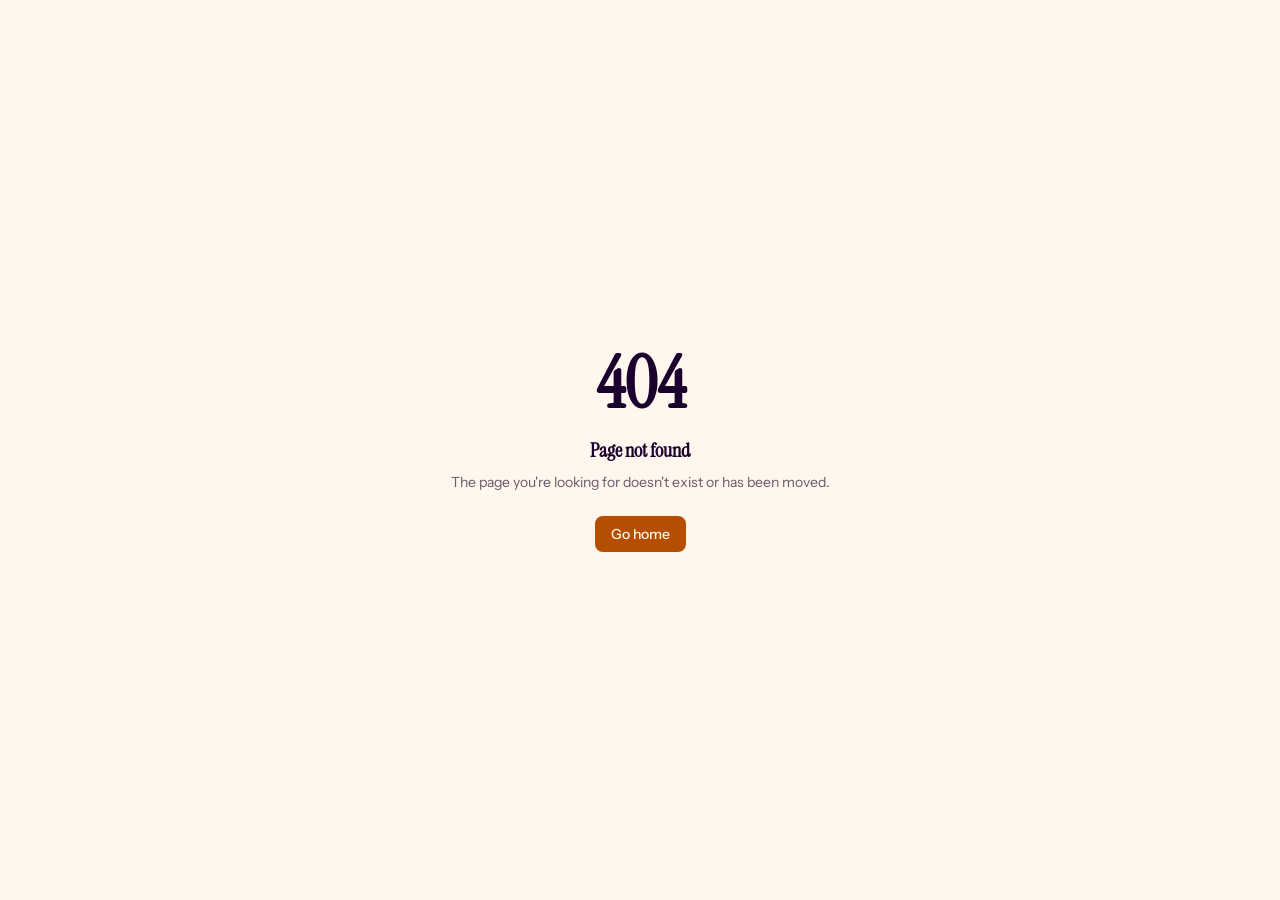
<file: coach/index.html>
<!DOCTYPE html><html lang="en"><head><meta charSet="utf-8"/><meta name="viewport" content="width=device-width, initial-scale=1"/><link rel="stylesheet" href="/assets/styles-vWZo-ihw.css" data-precedence="default"/><link rel="stylesheet" href="https://fonts.googleapis.com/css2?family=Instrument+Serif:ital@0;1&amp;family=Instrument+Sans:ital,wght@0,400;0,500;0,600;1,400&amp;display=swap" data-precedence="default"/><title>RETURN Coach Foundations — Founding Cohort with Dr. Laurie</title><meta name="author" content="Dr. Laurie"/><meta property="og:type" content="website"/><meta name="twitter:card" content="summary_large_image"/><meta name="description" content="Join the RETURN Coach Foundations Founding Cohort with Dr. Laurie. Eight weeks of live transformational coach training beginning June 16. $6,000 founding rate."/><meta property="og:title" content="RETURN Coach Foundations — Founding Cohort with Dr. Laurie"/><meta property="og:description" content="Learn to hold space for human transformation. Eight weeks of live training, beginning June 16. Founding cohort tuition $6,000 (regularly $15,000)."/><link rel="modulepreload" href="/assets/index-Ba565Nh8.js"/><link rel="modulepreload" href="/assets/coach-CddxsRf_.js"/><link rel="modulepreload" href="/assets/primitives-D0h2Uw6f.js"/><link rel="preconnect" href="https://fonts.googleapis.com"/><link rel="preconnect" href="https://fonts.gstatic.com" crossorigin="anonymous"/></head><body><!--$--><main class="bg-background text-foreground"><div class="mx-auto w-full max-w-[900px] px-6 py-20 md:py-28"><div style="transition-delay:0ms" class="transition-all duration-700 ease-out opacity-0 translate-y-4 "><div class="text-center"><p class="section-label flex items-center justify-center gap-2"><span aria-hidden="true">/</span><span>RETURN COACH FOUNDATIONS</span></p><p class="mt-5 font-sans text-[0.78rem] font-medium uppercase tracking-[0.3em] text-foreground/70">Founding Cohort Invitation</p><h1 class="mx-auto mt-10 max-w-3xl text-balance font-serif text-4xl leading-[1.12] tracking-[-0.01em] md:text-6xl md:leading-[1.08]">Learn to hold space for human transformation.</h1><p class="mx-auto mt-8 max-w-xl text-balance text-lg leading-relaxed text-foreground/80 md:text-xl md:leading-[1.7]">A small founding cohort for those called to become future coaches, facilitators, and leaders within the RETURN community.</p></div></div><hr class="rule-peach mx-auto mt-20 max-w-xs opacity-60"/><div style="transition-delay:80ms" class="transition-all duration-700 ease-out opacity-0 translate-y-4 "><section class="mt-20"><p class="section-label flex items-center justify-center gap-2"><span aria-hidden="true">/</span><span>The Heart of RETURN</span></p><div class="mx-auto mt-10 max-w-2xl space-y-6 text-lg leading-relaxed text-foreground/80 md:text-xl md:leading-[1.7]"><p>People do not transform because someone gives them better advice. People transform when they feel safe enough to become aware. Safe enough to tell themselves the truth. Safe enough to stay.</p><p>The greatest gift we can offer another human being is not our answers. It is our presence — our willingness to sit beside someone without judgment, without rescuing, and without making them wrong.</p><p class="font-serif text-2xl leading-snug text-foreground md:text-[2rem] md:leading-[1.25]">Awakening is remembering who you were before survival taught you who you had to be.</p></div></section></div><div style="transition-delay:80ms" class="transition-all duration-700 ease-out opacity-0 translate-y-4 "><section class="mt-24"><p class="section-label flex items-center justify-center gap-2"><span aria-hidden="true">/</span><span>The RETURN Philosophy</span></p><div class="mx-auto mt-12 grid max-w-2xl gap-4 sm:grid-cols-3"><div class="rounded-[6px] border border-border bg-muted/40 p-6 text-center"><p class="font-serif text-2xl tracking-[0.04em] text-accent">SEE</p><p class="mt-2 text-base leading-relaxed text-foreground/75">Become aware.</p></div><div class="rounded-[6px] border border-border bg-muted/40 p-6 text-center"><p class="font-serif text-2xl tracking-[0.04em] text-accent">BREATHE</p><p class="mt-2 text-base leading-relaxed text-foreground/75">Create space.</p></div><div class="rounded-[6px] border border-border bg-muted/40 p-6 text-center"><p class="font-serif text-2xl tracking-[0.04em] text-accent">STAY</p><p class="mt-2 text-base leading-relaxed text-foreground/75">Remain present.</p></div></div><p class="mx-auto mt-10 max-w-xl text-center text-balance text-lg leading-relaxed text-foreground/80">Only then does genuine choice become available.</p></section></div><div style="transition-delay:80ms" class="transition-all duration-700 ease-out opacity-0 translate-y-4 "><section class="mt-24"><p class="section-label flex items-center justify-center gap-2"><span aria-hidden="true">/</span><span>What You Will Learn</span></p><ol class="mx-auto mt-12 max-w-2xl space-y-0 divide-y divide-border"><li class="flex gap-5 py-6"><span aria-hidden="true" class="mt-1 flex h-7 w-7 flex-none items-center justify-center rounded-full border border-accent font-serif text-xs text-accent">1</span><div><h3 class="font-serif text-xl leading-snug text-foreground md:text-2xl">Return Coaching Philosophy</h3><p class="mt-2 text-base leading-relaxed text-foreground/75">Group introductions, what to expect, and your calling to coach. Before learning how to support others, we begin by understanding ourselves.</p></div></li><li class="flex gap-5 py-6"><span aria-hidden="true" class="mt-1 flex h-7 w-7 flex-none items-center justify-center rounded-full border border-accent font-serif text-xs text-accent">2</span><div><h3 class="font-serif text-xl leading-snug text-foreground md:text-2xl">Learning To Listen &amp; Hold Space</h3><p class="mt-2 text-base leading-relaxed text-foreground/75">Practice labs in the art of presence and attentive, non-anxious listening.</p></div></li><li class="flex gap-5 py-6"><span aria-hidden="true" class="mt-1 flex h-7 w-7 flex-none items-center justify-center rounded-full border border-accent font-serif text-xs text-accent">3</span><div><h3 class="font-serif text-xl leading-snug text-foreground md:text-2xl">Discovery Without Agenda</h3><p class="mt-2 text-base leading-relaxed text-foreground/75">One of the most important distinctions in the RETURN methodology.</p></div></li><li class="flex gap-5 py-6"><span aria-hidden="true" class="mt-1 flex h-7 w-7 flex-none items-center justify-center rounded-full border border-accent font-serif text-xs text-accent">4</span><div><h3 class="font-serif text-xl leading-snug text-foreground md:text-2xl">The Philosophy of Transformational Coaching</h3><p class="mt-2 text-base leading-relaxed text-foreground/75">How genuine change happens — and the coach&#x27;s role within it.</p></div></li><li class="flex gap-5 py-6"><span aria-hidden="true" class="mt-1 flex h-7 w-7 flex-none items-center justify-center rounded-full border border-accent font-serif text-xs text-accent">5</span><div><h3 class="font-serif text-xl leading-snug text-foreground md:text-2xl">Tracking Human Patterns</h3><p class="mt-2 text-base leading-relaxed text-foreground/75">Introduction to the Five Channels of Awareness.</p></div></li><li class="flex gap-5 py-6"><span aria-hidden="true" class="mt-1 flex h-7 w-7 flex-none items-center justify-center rounded-full border border-accent font-serif text-xs text-accent">6</span><div><h3 class="font-serif text-xl leading-snug text-foreground md:text-2xl">Understanding Survival</h3><p class="mt-2 text-base leading-relaxed text-foreground/75">Recognizing the protective patterns shaped by fear, shame, and conditioning.</p></div></li><li class="flex gap-5 py-6"><span aria-hidden="true" class="mt-1 flex h-7 w-7 flex-none items-center justify-center rounded-full border border-accent font-serif text-xs text-accent">7</span><div><h3 class="font-serif text-xl leading-snug text-foreground md:text-2xl">SEE • BREATHE • STAY</h3><p class="mt-2 text-base leading-relaxed text-foreground/75">The core methodology of RETURN — holding space for transformation.</p></div></li><li class="flex gap-5 py-6"><span aria-hidden="true" class="mt-1 flex h-7 w-7 flex-none items-center justify-center rounded-full border border-accent font-serif text-xs text-accent">8</span><div><h3 class="font-serif text-xl leading-snug text-foreground md:text-2xl">Integration &amp; RETURN Preparation</h3><p class="mt-2 text-base leading-relaxed text-foreground/75">Bringing the work together in preparation for the RETURN Experience.</p></div></li></ol></section></div><div style="transition-delay:80ms" class="transition-all duration-700 ease-out opacity-0 translate-y-4 "><section class="mt-24"><p class="section-label flex items-center justify-center gap-2"><span aria-hidden="true">/</span><span>What Is Included</span></p><ul class="mx-auto mt-12 max-w-2xl space-y-0 divide-y divide-border"><li class="group flex items-center gap-5 py-5 transition-colors duration-300"><span aria-hidden="true" class="font-serif text-xl text-accent transition-transform duration-300 group-hover:translate-x-0.5">✓</span><span class="font-serif text-xl leading-snug text-foreground md:text-2xl">Eight Weeks of Live Training</span></li><li class="group flex items-center gap-5 py-5 transition-colors duration-300"><span aria-hidden="true" class="font-serif text-xl text-accent transition-transform duration-300 group-hover:translate-x-0.5">✓</span><span class="font-serif text-xl leading-snug text-foreground md:text-2xl">Weekly Experiential Sessions</span></li><li class="group flex items-center gap-5 py-5 transition-colors duration-300"><span aria-hidden="true" class="font-serif text-xl text-accent transition-transform duration-300 group-hover:translate-x-0.5">✓</span><span class="font-serif text-xl leading-snug text-foreground md:text-2xl">Coaching Demonstrations</span></li><li class="group flex items-center gap-5 py-5 transition-colors duration-300"><span aria-hidden="true" class="font-serif text-xl text-accent transition-transform duration-300 group-hover:translate-x-0.5">✓</span><span class="font-serif text-xl leading-snug text-foreground md:text-2xl">Coaching Practice Labs</span></li><li class="group flex items-center gap-5 py-5 transition-colors duration-300"><span aria-hidden="true" class="font-serif text-xl text-accent transition-transform duration-300 group-hover:translate-x-0.5">✓</span><span class="font-serif text-xl leading-snug text-foreground md:text-2xl">Partner Exercises</span></li><li class="group flex items-center gap-5 py-5 transition-colors duration-300"><span aria-hidden="true" class="font-serif text-xl text-accent transition-transform duration-300 group-hover:translate-x-0.5">✓</span><span class="font-serif text-xl leading-snug text-foreground md:text-2xl">RETURN Coach Foundations Manual</span></li><li class="group flex items-center gap-5 py-5 transition-colors duration-300"><span aria-hidden="true" class="font-serif text-xl text-accent transition-transform duration-300 group-hover:translate-x-0.5">✓</span><span class="font-serif text-xl leading-snug text-foreground md:text-2xl">Private Community Support</span></li><li class="group flex items-center gap-5 py-5 transition-colors duration-300"><span aria-hidden="true" class="font-serif text-xl text-accent transition-transform duration-300 group-hover:translate-x-0.5">✓</span><span class="font-serif text-xl leading-snug text-foreground md:text-2xl">Founding Cohort Status</span></li><li class="group flex items-center gap-5 py-5 transition-colors duration-300"><span aria-hidden="true" class="font-serif text-xl text-accent transition-transform duration-300 group-hover:translate-x-0.5">✓</span><span class="font-serif text-xl leading-snug text-foreground md:text-2xl">Priority Consideration for Future RETURN Certification Programs</span></li></ul></section></div><div style="transition-delay:80ms" class="transition-all duration-700 ease-out opacity-0 translate-y-4 "><section class="mt-24"><p class="section-label flex items-center justify-center gap-2"><span aria-hidden="true">/</span><span>The Details</span></p><div class="mx-auto mt-10 max-w-2xl rounded-[6px] border border-border bg-muted/40 p-8 transition-shadow duration-500 hover:shadow-[0_18px_50px_-30px_rgba(27,0,45,0.35)] md:p-12"><dl class="divide-y divide-border"><div class="flex flex-col gap-1 py-5 first:pt-0 last:pb-0 sm:flex-row sm:items-baseline sm:justify-between sm:gap-8"><dt class="section-label">Begins</dt><dd class="font-serif text-xl leading-snug text-foreground sm:text-right md:text-2xl">June 16</dd></div><div class="flex flex-col gap-1 py-5 first:pt-0 last:pb-0 sm:flex-row sm:items-baseline sm:justify-between sm:gap-8"><dt class="section-label">Live Sessions</dt><dd class="font-serif text-xl leading-snug text-foreground sm:text-right md:text-2xl">Tuesdays, 2–4pm EST</dd></div><div class="flex flex-col gap-1 py-5 first:pt-0 last:pb-0 sm:flex-row sm:items-baseline sm:justify-between sm:gap-8"><dt class="section-label">Experiential</dt><dd class="font-serif text-xl leading-snug text-foreground sm:text-right md:text-2xl">Weekly, on a day set with the cohort</dd></div><div class="flex flex-col gap-1 py-5 first:pt-0 last:pb-0 sm:flex-row sm:items-baseline sm:justify-between sm:gap-8"><dt class="section-label">Format</dt><dd class="font-serif text-xl leading-snug text-foreground sm:text-right md:text-2xl">Eight Weeks, Live Online</dd></div><div class="flex flex-col gap-1 py-5 first:pt-0 last:pb-0 sm:flex-row sm:items-baseline sm:justify-between sm:gap-8"><dt class="section-label">Guide</dt><dd class="font-serif text-xl leading-snug text-foreground sm:text-right md:text-2xl">Led by Dr. Laurie Emery</dd></div></dl><hr class="rule-peach my-8 opacity-60"/><div class="flex flex-col gap-1 sm:flex-row sm:items-end sm:justify-between"><span class="section-label">Founding Cohort Tuition</span><span class="flex items-baseline gap-4"><span class="font-serif text-2xl leading-none text-muted-foreground line-through md:text-3xl">$15,000</span><span class="font-serif text-4xl leading-none tracking-[-0.01em] text-foreground md:text-5xl">$6,000</span></span></div><p class="mt-5 text-sm leading-relaxed text-foreground/70">Offered at the founding cohort rate for this beta group only. Space is intentionally limited.</p></div></section></div><div style="transition-delay:80ms" class="transition-all duration-700 ease-out opacity-0 translate-y-4 "><section id="enroll" class="mt-24 scroll-mt-24"><p class="section-label flex items-center justify-center gap-2"><span aria-hidden="true">/</span><span>Join the Founding Cohort</span></p><p class="mx-auto mt-8 max-w-xl text-center text-balance text-lg leading-relaxed text-foreground/80">A single, secure step. Complete your enrollment to hold your place in the cohort.</p><form class="mx-auto mt-12 max-w-2xl rounded-[14px] border border-border bg-card p-6 shadow-[0_24px_60px_-40px_rgba(27,0,45,0.4)] md:p-10"><div class="mb-8 flex items-baseline justify-between"><span class="section-label">Founding Cohort Tuition</span><span class="flex items-baseline gap-3"><span class="font-serif text-lg leading-none text-muted-foreground line-through">$15,000</span><span class="font-serif text-2xl leading-none text-foreground">$6,000</span></span></div><div class="grid gap-4 sm:grid-cols-2"><div><label for="firstName" class="section-label mb-2 block">First name</label><input id="firstName" type="text" autoComplete="given-name" required="" class="h-12 w-full rounded-[10px] border border-border bg-background px-4 text-base text-foreground placeholder:text-muted-foreground/70 transition-colors duration-200 focus-visible:border-accent focus-visible:outline-none focus-visible:ring-2 focus-visible:ring-ring focus-visible:ring-offset-2 focus-visible:ring-offset-background" placeholder="First name" name="firstName" value=""/></div><div><label for="lastName" class="section-label mb-2 block">Last name</label><input id="lastName" type="text" autoComplete="family-name" required="" class="h-12 w-full rounded-[10px] border border-border bg-background px-4 text-base text-foreground placeholder:text-muted-foreground/70 transition-colors duration-200 focus-visible:border-accent focus-visible:outline-none focus-visible:ring-2 focus-visible:ring-ring focus-visible:ring-offset-2 focus-visible:ring-offset-background" placeholder="Last name" name="lastName" value=""/></div><div class="sm:col-span-2"><label for="email" class="section-label mb-2 block">Email</label><input id="email" type="email" autoComplete="email" required="" class="h-12 w-full rounded-[10px] border border-border bg-background px-4 text-base text-foreground placeholder:text-muted-foreground/70 transition-colors duration-200 focus-visible:border-accent focus-visible:outline-none focus-visible:ring-2 focus-visible:ring-ring focus-visible:ring-offset-2 focus-visible:ring-offset-background" placeholder="you@example.com" name="email" value=""/></div><div class="sm:col-span-2"><label for="phone" class="section-label mb-2 block">Phone</label><input id="phone" type="tel" autoComplete="tel" required="" class="h-12 w-full rounded-[10px] border border-border bg-background px-4 text-base text-foreground placeholder:text-muted-foreground/70 transition-colors duration-200 focus-visible:border-accent focus-visible:outline-none focus-visible:ring-2 focus-visible:ring-ring focus-visible:ring-offset-2 focus-visible:ring-offset-background" placeholder="(555) 555-5555" name="phone" value=""/></div></div><button type="submit" class="mt-8 inline-flex h-12 w-full items-center justify-center rounded-[26px] bg-button px-7 text-sm font-medium tracking-wide text-button-foreground shadow-[0_2px_0_rgba(27,0,45,0.06)] transition-all duration-300 ease-out hover:-translate-y-0.5 hover:brightness-105 focus-visible:outline-none focus-visible:ring-2 focus-visible:ring-ring focus-visible:ring-offset-2 focus-visible:ring-offset-background disabled:cursor-not-allowed disabled:opacity-70 disabled:hover:translate-y-0">Continue to Secure Payment</button><p class="mt-5 text-center text-xs leading-relaxed text-muted-foreground">You&#x27;ll be taken to a secure Stripe page to complete your $6,000 founding cohort tuition. Your place is confirmed the moment payment is received.</p></form></section></div><hr class="rule-peach mx-auto mt-24 max-w-xs opacity-60"/><div style="transition-delay:80ms" class="transition-all duration-700 ease-out opacity-0 translate-y-4 "><section class="mt-20 text-center"><p class="mx-auto max-w-2xl text-balance font-serif text-[1.9rem] leading-[1.18] tracking-[-0.01em] md:text-5xl md:leading-[1.12]">The world needs more people who know how to stay.</p><p class="mx-auto mt-10 max-w-xl text-balance text-lg leading-relaxed text-foreground/80 md:text-xl">Together we are building something much bigger than a coaching program — a movement dedicated to helping people return to themselves.</p><p class="mx-auto mt-8 font-serif text-xl text-accent md:text-2xl">With love, Dr. Laurie Emery</p><hr class="rule-peach mx-auto mt-20 max-w-[8rem] opacity-50"/><p class="mt-8 section-label">Questions before enrolling?</p><a href="mailto:DrLaurie@knowwithdrlaurie.com" class="mt-2 inline-block font-serif text-xl text-foreground underline decoration-border underline-offset-4 transition-colors duration-300 hover:decoration-accent md:text-2xl">Contact our team.</a></section></div></div></main><script>(function(t){let s;try{s=JSON.parse(sessionStorage.getItem(t.storageKey)||"{}")}catch(e){console.error(e);return}const c=t.key||window.history.state?.__TSR_key,r=c?s[c]:void 0;if(t.shouldScrollRestoration&&r&&typeof r=="object"&&Object.keys(r).length>0){for(const e in r){const o=r[e];if(!o||typeof o!="object")continue;const l=o.scrollX,i=o.scrollY;if(!(!Number.isFinite(l)||!Number.isFinite(i))){if(e==="window")window.scrollTo({top:i,left:l,behavior:t.behavior});else if(e){let n;try{n=document.querySelector(e)}catch{continue}n&&(n.scrollLeft=l,n.scrollTop=i)}}}return}const a=window.location.hash.split("#",2)[1];if(a){const e=window.history.state?.__hashScrollIntoViewOptions??!0;if(e){const o=document.getElementById(a);o&&o.scrollIntoView(e)}return}window.scrollTo({top:0,left:0,behavior:t.behavior})})({"storageKey":"tsr-scroll-restoration-v1_3","shouldScrollRestoration":true});document.currentScript.remove()</script><!--/$--><script class="$tsr" id="$tsr-stream-barrier">(self.$R=self.$R||{})["tsr"]=[];self.$_TSR={h(){this.hydrated=!0,this.c()},e(){this.streamEnded=!0,this.c()},c(){this.hydrated&&this.streamEnded&&(delete self.$_TSR,delete self.$R.tsr)},p(e){this.initialized?e():this.buffer.push(e)},buffer:[]};$_TSR.router=($R=>$R[0]={manifest:$R[1]={routes:$R[2]={__root__:$R[3]={preloads:$R[4]=["/assets/index-Ba565Nh8.js"],assets:$R[5]=[$R[6]={tag:"script",attrs:$R[7]={type:"module",async:!0},children:"import(\"/assets/index-Ba565Nh8.js\")"}]},"/coach":$R[8]={preloads:$R[9]=["/assets/coach-CddxsRf_.js","/assets/primitives-D0h2Uw6f.js"]}}},matches:$R[10]=[$R[11]={i:"__root__ ",u:1781033002525,s:"success",ssr:!0},$R[12]={i:" coach coach",u:1781033002615,s:"success",ssr:!0}],lastMatchId:" coach coach"})($R["tsr"]);$_TSR.e();document.currentScript.remove()</script><script type="module" async="">import("/assets/index-Ba565Nh8.js")</script></body></html>
</file>
<file: assets/styles-vWZo-ihw.css>
@layer properties{@supports (((-webkit-hyphens:none)) and (not (margin-trim:inline))) or ((-moz-orient:inline) and (not (color:rgb(from red r g b)))){*,:before,:after,::backdrop{--tw-translate-x:0;--tw-translate-y:0;--tw-translate-z:0;--tw-rotate-x:initial;--tw-rotate-y:initial;--tw-rotate-z:initial;--tw-skew-x:initial;--tw-skew-y:initial;--tw-space-y-reverse:0;--tw-space-x-reverse:0;--tw-divide-y-reverse:0;--tw-border-style:solid;--tw-leading:initial;--tw-font-weight:initial;--tw-tracking:initial;--tw-ordinal:initial;--tw-slashed-zero:initial;--tw-numeric-figure:initial;--tw-numeric-spacing:initial;--tw-numeric-fraction:initial;--tw-shadow:0 0 #0000;--tw-shadow-color:initial;--tw-shadow-alpha:100%;--tw-inset-shadow:0 0 #0000;--tw-inset-shadow-color:initial;--tw-inset-shadow-alpha:100%;--tw-ring-color:initial;--tw-ring-shadow:0 0 #0000;--tw-inset-ring-color:initial;--tw-inset-ring-shadow:0 0 #0000;--tw-ring-inset:initial;--tw-ring-offset-width:0px;--tw-ring-offset-color:#fff;--tw-ring-offset-shadow:0 0 #0000;--tw-outline-style:solid;--tw-duration:initial;--tw-ease:initial;--tw-content:"";--tw-blur:initial;--tw-brightness:initial;--tw-contrast:initial;--tw-grayscale:initial;--tw-hue-rotate:initial;--tw-invert:initial;--tw-opacity:initial;--tw-saturate:initial;--tw-sepia:initial;--tw-drop-shadow:initial;--tw-drop-shadow-color:initial;--tw-drop-shadow-alpha:100%;--tw-drop-shadow-size:initial;--tw-animation-delay:0s;--tw-animation-direction:normal;--tw-animation-duration:initial;--tw-animation-fill-mode:none;--tw-animation-iteration-count:1;--tw-enter-blur:0;--tw-enter-opacity:1;--tw-enter-rotate:0;--tw-enter-scale:1;--tw-enter-translate-x:0;--tw-enter-translate-y:0;--tw-exit-blur:0;--tw-exit-opacity:1;--tw-exit-rotate:0;--tw-exit-scale:1;--tw-exit-translate-x:0;--tw-exit-translate-y:0}}}@layer theme{:root,:host{--font-sans:"Instrument Sans", ui-sans-serif, system-ui, sans-serif;--font-serif:"Instrument Serif", ui-serif, Georgia, serif;--font-mono:ui-monospace, SFMono-Regular, Menlo, Monaco, Consolas, "Liberation Mono", "Courier New", monospace;--color-black:#000;--spacing:.25rem;--container-xs:20rem;--container-sm:24rem;--container-md:28rem;--container-lg:32rem;--container-xl:36rem;--container-2xl:42rem;--container-3xl:48rem;--text-xs:.75rem;--text-xs--line-height:calc(1 / .75);--text-sm:.875rem;--text-sm--line-height:calc(1.25 / .875);--text-base:1rem;--text-base--line-height: 1.5 ;--text-lg:1.125rem;--text-lg--line-height:calc(1.75 / 1.125);--text-xl:1.25rem;--text-xl--line-height:calc(1.75 / 1.25);--text-2xl:1.5rem;--text-2xl--line-height:calc(2 / 1.5);--text-3xl:1.875rem;--text-3xl--line-height: 1.2 ;--text-4xl:2.25rem;--text-4xl--line-height:calc(2.5 / 2.25);--text-5xl:3rem;--text-5xl--line-height:1;--text-6xl:3.75rem;--text-6xl--line-height:1;--text-7xl:4.5rem;--text-7xl--line-height:1;--font-weight-normal:400;--font-weight-medium:500;--font-weight-semibold:600;--font-weight-bold:700;--tracking-tight:-.025em;--tracking-wide:.025em;--tracking-widest:.1em;--leading-tight:1.25;--leading-snug:1.375;--leading-relaxed:1.625;--ease-out:cubic-bezier(0, 0, .2, 1);--ease-in-out:cubic-bezier(.4, 0, .2, 1);--animate-pulse:pulse 2s cubic-bezier(.4, 0, .6, 1) infinite;--aspect-video:16 / 9;--default-transition-duration:.15s;--default-transition-timing-function:cubic-bezier(.4, 0, .2, 1);--default-font-family:"Instrument Sans", ui-sans-serif, system-ui, sans-serif;--default-mono-font-family:var(--font-mono);--color-background:var(--background);--color-foreground:var(--foreground);--color-accent:var(--accent);--color-border:var(--border)}}@layer base{*,:after,:before,::backdrop{box-sizing:border-box;border:0 solid;margin:0;padding:0}::file-selector-button{box-sizing:border-box;border:0 solid;margin:0;padding:0}html,:host{-webkit-text-size-adjust:100%;tab-size:4;line-height:1.5;font-family:var(--default-font-family,ui-sans-serif, system-ui, sans-serif, "Apple Color Emoji", "Segoe UI Emoji", "Segoe UI Symbol", "Noto Color Emoji");font-feature-settings:var(--default-font-feature-settings,normal);font-variation-settings:var(--default-font-variation-settings,normal);-webkit-tap-highlight-color:transparent}hr{height:0;color:inherit;border-top-width:1px}abbr:where([title]){-webkit-text-decoration:underline dotted;text-decoration:underline dotted}h1,h2,h3,h4,h5,h6{font-size:inherit;font-weight:inherit}a{color:inherit;-webkit-text-decoration:inherit;text-decoration:inherit}b,strong{font-weight:bolder}code,kbd,samp,pre{font-family:var(--default-mono-font-family,ui-monospace, SFMono-Regular, Menlo, Monaco, Consolas, "Liberation Mono", "Courier New", monospace);font-feature-settings:var(--default-mono-font-feature-settings,normal);font-variation-settings:var(--default-mono-font-variation-settings,normal);font-size:1em}small{font-size:80%}sub,sup{vertical-align:baseline;font-size:75%;line-height:0;position:relative}sub{bottom:-.25em}sup{top:-.5em}table{text-indent:0;border-color:inherit;border-collapse:collapse}:-moz-focusring{outline:auto}progress{vertical-align:baseline}summary{display:list-item}ol,ul,menu{list-style:none}img,svg,video,canvas,audio,iframe,embed,object{vertical-align:middle;display:block}img,video{max-width:100%;height:auto}button,input,select,optgroup,textarea{font:inherit;font-feature-settings:inherit;font-variation-settings:inherit;letter-spacing:inherit;color:inherit;opacity:1;background-color:#0000;border-radius:0}::file-selector-button{font:inherit;font-feature-settings:inherit;font-variation-settings:inherit;letter-spacing:inherit;color:inherit;opacity:1;background-color:#0000;border-radius:0}:where(select:is([multiple],[size])) optgroup{font-weight:bolder}:where(select:is([multiple],[size])) optgroup option{padding-inline-start:20px}::file-selector-button{margin-inline-end:4px}::placeholder{opacity:1}@supports (not ((-webkit-appearance:-apple-pay-button))) or (contain-intrinsic-size:1px){::placeholder{color:currentColor}@supports (color:color-mix(in lab,red,red)){::placeholder{color:color-mix(in oklab,currentcolor 50%,transparent)}}}textarea{resize:vertical}::-webkit-search-decoration{-webkit-appearance:none}::-webkit-date-and-time-value{min-height:1lh;text-align:inherit}::-webkit-datetime-edit{display:inline-flex}::-webkit-datetime-edit-fields-wrapper{padding:0}::-webkit-datetime-edit{padding-block:0}::-webkit-datetime-edit-year-field{padding-block:0}::-webkit-datetime-edit-month-field{padding-block:0}::-webkit-datetime-edit-day-field{padding-block:0}::-webkit-datetime-edit-hour-field{padding-block:0}::-webkit-datetime-edit-minute-field{padding-block:0}::-webkit-datetime-edit-second-field{padding-block:0}::-webkit-datetime-edit-millisecond-field{padding-block:0}::-webkit-datetime-edit-meridiem-field{padding-block:0}::-webkit-calendar-picker-indicator{line-height:1}:-moz-ui-invalid{box-shadow:none}button,input:where([type=button],[type=reset],[type=submit]){appearance:button}::file-selector-button{appearance:button}::-webkit-inner-spin-button{height:auto}::-webkit-outer-spin-button{height:auto}[hidden]:where(:not([hidden=until-found])){display:none!important}*{border-color:var(--color-border)}body{background-color:var(--color-background);color:var(--color-foreground);font-family:var(--font-sans);-webkit-font-smoothing:antialiased;text-rendering:optimizelegibility}h1,h2,h3,h4{font-family:var(--font-serif);text-wrap:balance;font-weight:400}p{text-wrap:pretty}}@layer components;@layer utilities{.pointer-events-none{pointer-events:none}.invisible{visibility:hidden}.visible{visibility:visible}.sr-only{clip-path:inset(50%);white-space:nowrap;border-width:0;width:1px;height:1px;margin:-1px;padding:0;position:absolute;overflow:hidden}.absolute{position:absolute}.fixed{position:fixed}.relative{position:relative}.static{position:static}.inset-0{inset:calc(var(--spacing) * 0)}.inset-x-0{inset-inline:calc(var(--spacing) * 0)}.inset-y-0{inset-block:calc(var(--spacing) * 0)}.start{inset-inline-start:var(--spacing)}.-top-12{top:calc(var(--spacing) * -12)}.top-0{top:calc(var(--spacing) * 0)}.top-1\.5{top:calc(var(--spacing) * 1.5)}.top-1\/2{top:50%}.top-3\.5{top:calc(var(--spacing) * 3.5)}.top-4{top:calc(var(--spacing) * 4)}.top-7{top:calc(var(--spacing) * 7)}.top-\[1px\]{top:1px}.top-\[50\%\]{top:50%}.top-\[60\%\]{top:60%}.top-full{top:100%}.-right-12{right:calc(var(--spacing) * -12)}.right-0{right:calc(var(--spacing) * 0)}.right-1{right:calc(var(--spacing) * 1)}.right-2{right:calc(var(--spacing) * 2)}.right-3{right:calc(var(--spacing) * 3)}.right-4{right:calc(var(--spacing) * 4)}.-bottom-12{bottom:calc(var(--spacing) * -12)}.bottom-0{bottom:calc(var(--spacing) * 0)}.-left-12{left:calc(var(--spacing) * -12)}.left-0{left:calc(var(--spacing) * 0)}.left-1\/2{left:50%}.left-2{left:calc(var(--spacing) * 2)}.left-\[0\.6875rem\]{left:.6875rem}.left-\[50\%\]{left:50%}.z-10{z-index:10}.z-20{z-index:20}.z-50{z-index:50}.z-\[1\]{z-index:1}.container-outer{max-width:1205px;margin-inline:auto;padding-inline:1.5rem}.container-inner{max-width:1055px;margin-inline:auto}.-mx-1{margin-inline:calc(var(--spacing) * -1)}.mx-2{margin-inline:calc(var(--spacing) * 2)}.mx-3\.5{margin-inline:calc(var(--spacing) * 3.5)}.mx-auto{margin-inline:auto}.my-0\.5{margin-block:calc(var(--spacing) * .5)}.my-1{margin-block:calc(var(--spacing) * 1)}.my-8{margin-block:calc(var(--spacing) * 8)}.my-10{margin-block:calc(var(--spacing) * 10)}.my-12{margin-block:calc(var(--spacing) * 12)}.my-14{margin-block:calc(var(--spacing) * 14)}.-mt-4{margin-top:calc(var(--spacing) * -4)}.mt-1{margin-top:calc(var(--spacing) * 1)}.mt-1\.5{margin-top:calc(var(--spacing) * 1.5)}.mt-2{margin-top:calc(var(--spacing) * 2)}.mt-3{margin-top:calc(var(--spacing) * 3)}.mt-4{margin-top:calc(var(--spacing) * 4)}.mt-5{margin-top:calc(var(--spacing) * 5)}.mt-6{margin-top:calc(var(--spacing) * 6)}.mt-8{margin-top:calc(var(--spacing) * 8)}.mt-10{margin-top:calc(var(--spacing) * 10)}.mt-12{margin-top:calc(var(--spacing) * 12)}.mt-14{margin-top:calc(var(--spacing) * 14)}.mt-16{margin-top:calc(var(--spacing) * 16)}.mt-20{margin-top:calc(var(--spacing) * 20)}.mt-24{margin-top:calc(var(--spacing) * 24)}.mt-auto{margin-top:auto}.mr-2{margin-right:calc(var(--spacing) * 2)}.mb-1{margin-bottom:calc(var(--spacing) * 1)}.mb-2{margin-bottom:calc(var(--spacing) * 2)}.mb-6{margin-bottom:calc(var(--spacing) * 6)}.mb-8{margin-bottom:calc(var(--spacing) * 8)}.mb-16{margin-bottom:calc(var(--spacing) * 16)}.-ml-4{margin-left:calc(var(--spacing) * -4)}.ml-1{margin-left:calc(var(--spacing) * 1)}.ml-auto{margin-left:auto}.block{display:block}.flex{display:flex}.grid{display:grid}.hidden{display:none}.inline{display:inline}.inline-block{display:inline-block}.inline-flex{display:inline-flex}.table{display:table}.aspect-square{aspect-ratio:1}.aspect-video{aspect-ratio:var(--aspect-video)}.rule-peach{background-color:var(--color-border);border:0;width:100%;height:1px}.size-\(--cell-size\){width:var(--cell-size);height:var(--cell-size)}.size-4{width:calc(var(--spacing) * 4);height:calc(var(--spacing) * 4)}.h-\(--cell-size\){height:var(--cell-size)}.h-1\.5{height:calc(var(--spacing) * 1.5)}.h-2{height:calc(var(--spacing) * 2)}.h-2\.5{height:calc(var(--spacing) * 2.5)}.h-3{height:calc(var(--spacing) * 3)}.h-3\.5{height:calc(var(--spacing) * 3.5)}.h-4{height:calc(var(--spacing) * 4)}.h-5{height:calc(var(--spacing) * 5)}.h-6{height:calc(var(--spacing) * 6)}.h-7{height:calc(var(--spacing) * 7)}.h-8{height:calc(var(--spacing) * 8)}.h-9{height:calc(var(--spacing) * 9)}.h-10{height:calc(var(--spacing) * 10)}.h-11{height:calc(var(--spacing) * 11)}.h-12{height:calc(var(--spacing) * 12)}.h-56{height:calc(var(--spacing) * 56)}.h-\[1px\]{height:1px}.h-\[var\(--radix-navigation-menu-viewport-height\)\]{height:var(--radix-navigation-menu-viewport-height)}.h-\[var\(--radix-select-trigger-height\)\]{height:var(--radix-select-trigger-height)}.h-auto{height:auto}.h-full{height:100%}.h-px{height:1px}.h-svh{height:100svh}.max-h-\(--radix-context-menu-content-available-height\){max-height:var(--radix-context-menu-content-available-height)}.max-h-\(--radix-select-content-available-height\){max-height:var(--radix-select-content-available-height)}.max-h-\[300px\]{max-height:300px}.max-h-\[var\(--radix-dropdown-menu-content-available-height\)\]{max-height:var(--radix-dropdown-menu-content-available-height)}.min-h-0{min-height:calc(var(--spacing) * 0)}.min-h-\[18rem\]{min-height:18rem}.min-h-\[60px\]{min-height:60px}.min-h-screen{min-height:100vh}.min-h-svh{min-height:100svh}.w-\(--cell-size\){width:var(--cell-size)}.w-\(--sidebar-width\){width:var(--sidebar-width)}.w-0{width:calc(var(--spacing) * 0)}.w-1{width:calc(var(--spacing) * 1)}.w-2{width:calc(var(--spacing) * 2)}.w-2\.5{width:calc(var(--spacing) * 2.5)}.w-3{width:calc(var(--spacing) * 3)}.w-3\.5{width:calc(var(--spacing) * 3.5)}.w-3\/4{width:75%}.w-4{width:calc(var(--spacing) * 4)}.w-5{width:calc(var(--spacing) * 5)}.w-6{width:calc(var(--spacing) * 6)}.w-7{width:calc(var(--spacing) * 7)}.w-8{width:calc(var(--spacing) * 8)}.w-9{width:calc(var(--spacing) * 9)}.w-10{width:calc(var(--spacing) * 10)}.w-24{width:calc(var(--spacing) * 24)}.w-56{width:calc(var(--spacing) * 56)}.w-64{width:calc(var(--spacing) * 64)}.w-72{width:calc(var(--spacing) * 72)}.w-\[1px\]{width:1px}.w-\[100px\]{width:100px}.w-auto{width:auto}.w-fit{width:fit-content}.w-full{width:100%}.w-max{width:max-content}.w-px{width:1px}.max-w-\(--skeleton-width\){max-width:var(--skeleton-width)}.max-w-2xl{max-width:var(--container-2xl)}.max-w-3xl{max-width:var(--container-3xl)}.max-w-\[8rem\]{max-width:8rem}.max-w-\[900px\]{max-width:900px}.max-w-lg{max-width:var(--container-lg)}.max-w-max{max-width:max-content}.max-w-md{max-width:var(--container-md)}.max-w-xl{max-width:var(--container-xl)}.max-w-xs{max-width:var(--container-xs)}.min-w-\(--cell-size\){min-width:var(--cell-size)}.min-w-0{min-width:calc(var(--spacing) * 0)}.min-w-5{min-width:calc(var(--spacing) * 5)}.min-w-8{min-width:calc(var(--spacing) * 8)}.min-w-9{min-width:calc(var(--spacing) * 9)}.min-w-10{min-width:calc(var(--spacing) * 10)}.min-w-\[8rem\]{min-width:8rem}.min-w-\[12rem\]{min-width:12rem}.min-w-\[var\(--radix-select-trigger-width\)\]{min-width:var(--radix-select-trigger-width)}.flex-1{flex:1}.flex-none{flex:none}.shrink-0{flex-shrink:0}.grow{flex-grow:1}.grow-0{flex-grow:0}.basis-full{flex-basis:100%}.caption-bottom{caption-side:bottom}.border-collapse{border-collapse:collapse}.origin-\(--radix-context-menu-content-transform-origin\){transform-origin:var(--radix-context-menu-content-transform-origin)}.origin-\(--radix-dropdown-menu-content-transform-origin\){transform-origin:var(--radix-dropdown-menu-content-transform-origin)}.origin-\(--radix-hover-card-content-transform-origin\){transform-origin:var(--radix-hover-card-content-transform-origin)}.origin-\(--radix-menubar-content-transform-origin\){transform-origin:var(--radix-menubar-content-transform-origin)}.origin-\(--radix-popover-content-transform-origin\){transform-origin:var(--radix-popover-content-transform-origin)}.origin-\(--radix-select-content-transform-origin\){transform-origin:var(--radix-select-content-transform-origin)}.origin-\(--radix-tooltip-content-transform-origin\){transform-origin:var(--radix-tooltip-content-transform-origin)}.-translate-x-1\/2{--tw-translate-x: -50% ;translate:var(--tw-translate-x) var(--tw-translate-y)}.-translate-x-px{--tw-translate-x:-1px;translate:var(--tw-translate-x) var(--tw-translate-y)}.translate-x-\[-50\%\]{--tw-translate-x:-50%;translate:var(--tw-translate-x) var(--tw-translate-y)}.translate-x-px{--tw-translate-x:1px;translate:var(--tw-translate-x) var(--tw-translate-y)}.-translate-y-1\/2{--tw-translate-y: -50% ;translate:var(--tw-translate-x) var(--tw-translate-y)}.translate-y-0{--tw-translate-y:calc(var(--spacing) * 0);translate:var(--tw-translate-x) var(--tw-translate-y)}.translate-y-4{--tw-translate-y:calc(var(--spacing) * 4);translate:var(--tw-translate-x) var(--tw-translate-y)}.translate-y-\[-50\%\]{--tw-translate-y:-50%;translate:var(--tw-translate-x) var(--tw-translate-y)}.rotate-45{rotate:45deg}.rotate-90{rotate:90deg}.transform{transform:var(--tw-rotate-x,) var(--tw-rotate-y,) var(--tw-rotate-z,) var(--tw-skew-x,) var(--tw-skew-y,)}.animate-caret-blink{animation:1.25s ease-out infinite caret-blink}.animate-in{animation:enter var(--tw-animation-duration,var(--tw-duration,.15s))var(--tw-ease,ease)var(--tw-animation-delay,0s)var(--tw-animation-iteration-count,1)var(--tw-animation-direction,normal)var(--tw-animation-fill-mode,none)}.animate-pulse{animation:var(--animate-pulse)}.cursor-default{cursor:default}.cursor-pointer{cursor:pointer}.touch-none{touch-action:none}.scroll-mt-24{scroll-margin-top:calc(var(--spacing) * 24)}.list-none{list-style-type:none}.grid-cols-\[auto_1fr\]{grid-template-columns:auto 1fr}.flex-col{flex-direction:column}.flex-col-reverse{flex-direction:column-reverse}.flex-row{flex-direction:row}.flex-wrap{flex-wrap:wrap}.place-content-center{place-content:center}.items-baseline{align-items:baseline}.items-center{align-items:center}.items-end{align-items:flex-end}.items-start{align-items:flex-start}.items-stretch{align-items:stretch}.justify-between{justify-content:space-between}.justify-center{justify-content:center}.gap-1{gap:calc(var(--spacing) * 1)}.gap-1\.5{gap:calc(var(--spacing) * 1.5)}.gap-2{gap:calc(var(--spacing) * 2)}.gap-3{gap:calc(var(--spacing) * 3)}.gap-4{gap:calc(var(--spacing) * 4)}.gap-5{gap:calc(var(--spacing) * 5)}.gap-6{gap:calc(var(--spacing) * 6)}.gap-10{gap:calc(var(--spacing) * 10)}.gap-12{gap:calc(var(--spacing) * 12)}.gap-px{gap:1px}:where(.space-y-0>:not(:last-child)){--tw-space-y-reverse:0;margin-block-start:calc(calc(var(--spacing) * 0) * var(--tw-space-y-reverse));margin-block-end:calc(calc(var(--spacing) * 0) * calc(1 - var(--tw-space-y-reverse)))}:where(.space-y-1>:not(:last-child)){--tw-space-y-reverse:0;margin-block-start:calc(calc(var(--spacing) * 1) * var(--tw-space-y-reverse));margin-block-end:calc(calc(var(--spacing) * 1) * calc(1 - var(--tw-space-y-reverse)))}:where(.space-y-1\.5>:not(:last-child)){--tw-space-y-reverse:0;margin-block-start:calc(calc(var(--spacing) * 1.5) * var(--tw-space-y-reverse));margin-block-end:calc(calc(var(--spacing) * 1.5) * calc(1 - var(--tw-space-y-reverse)))}:where(.space-y-2>:not(:last-child)){--tw-space-y-reverse:0;margin-block-start:calc(calc(var(--spacing) * 2) * var(--tw-space-y-reverse));margin-block-end:calc(calc(var(--spacing) * 2) * calc(1 - var(--tw-space-y-reverse)))}:where(.space-y-3>:not(:last-child)){--tw-space-y-reverse:0;margin-block-start:calc(calc(var(--spacing) * 3) * var(--tw-space-y-reverse));margin-block-end:calc(calc(var(--spacing) * 3) * calc(1 - var(--tw-space-y-reverse)))}:where(.space-y-4>:not(:last-child)){--tw-space-y-reverse:0;margin-block-start:calc(calc(var(--spacing) * 4) * var(--tw-space-y-reverse));margin-block-end:calc(calc(var(--spacing) * 4) * calc(1 - var(--tw-space-y-reverse)))}:where(.space-y-5>:not(:last-child)){--tw-space-y-reverse:0;margin-block-start:calc(calc(var(--spacing) * 5) * var(--tw-space-y-reverse));margin-block-end:calc(calc(var(--spacing) * 5) * calc(1 - var(--tw-space-y-reverse)))}:where(.space-y-6>:not(:last-child)){--tw-space-y-reverse:0;margin-block-start:calc(calc(var(--spacing) * 6) * var(--tw-space-y-reverse));margin-block-end:calc(calc(var(--spacing) * 6) * calc(1 - var(--tw-space-y-reverse)))}.gap-x-6{column-gap:calc(var(--spacing) * 6)}.gap-x-8{column-gap:calc(var(--spacing) * 8)}.gap-x-12{column-gap:calc(var(--spacing) * 12)}:where(.space-x-1>:not(:last-child)){--tw-space-x-reverse:0;margin-inline-start:calc(calc(var(--spacing) * 1) * var(--tw-space-x-reverse));margin-inline-end:calc(calc(var(--spacing) * 1) * calc(1 - var(--tw-space-x-reverse)))}.gap-y-2{row-gap:calc(var(--spacing) * 2)}.gap-y-3{row-gap:calc(var(--spacing) * 3)}.gap-y-8{row-gap:calc(var(--spacing) * 8)}.gap-y-10{row-gap:calc(var(--spacing) * 10)}:where(.divide-y>:not(:last-child)){--tw-divide-y-reverse:0;border-bottom-style:var(--tw-border-style);border-top-style:var(--tw-border-style);border-top-width:calc(1px * var(--tw-divide-y-reverse));border-bottom-width:calc(1px * calc(1 - var(--tw-divide-y-reverse)))}:where(.divide-border>:not(:last-child)){border-color:var(--border)}.overflow-auto{overflow:auto}.overflow-hidden{overflow:hidden}.overflow-x-hidden{overflow-x:hidden}.overflow-y-auto{overflow-y:auto}.rounded-\[2px\]{border-radius:2px}.rounded-\[4px\]{border-radius:4px}.rounded-\[6px\]{border-radius:6px}.rounded-\[10px\]{border-radius:10px}.rounded-\[14px\]{border-radius:14px}.rounded-\[23px\]{border-radius:23px}.rounded-\[26px\]{border-radius:26px}.rounded-\[inherit\]{border-radius:inherit}.rounded-full{border-radius:3.40282e38px}.rounded-lg{border-radius:var(--radius)}.rounded-md{border-radius:calc(var(--radius) - 2px)}.rounded-none{border-radius:0}.rounded-sm{border-radius:calc(var(--radius) - 4px)}.rounded-xl{border-radius:calc(var(--radius) + 4px)}.rounded-t-\[10px\]{border-top-left-radius:10px;border-top-right-radius:10px}.rounded-l-md{border-top-left-radius:calc(var(--radius) - 2px);border-bottom-left-radius:calc(var(--radius) - 2px)}.rounded-tl-sm{border-top-left-radius:calc(var(--radius) - 4px)}.rounded-r-md{border-top-right-radius:calc(var(--radius) - 2px);border-bottom-right-radius:calc(var(--radius) - 2px)}.border{border-style:var(--tw-border-style);border-width:1px}.border-2{border-style:var(--tw-border-style);border-width:2px}.border-\[1\.5px\]{border-style:var(--tw-border-style);border-width:1.5px}.border-y{border-block-style:var(--tw-border-style);border-block-width:1px}.border-t{border-top-style:var(--tw-border-style);border-top-width:1px}.border-r{border-right-style:var(--tw-border-style);border-right-width:1px}.border-b{border-bottom-style:var(--tw-border-style);border-bottom-width:1px}.border-l{border-left-style:var(--tw-border-style);border-left-width:1px}.border-l-2{border-left-style:var(--tw-border-style);border-left-width:2px}.border-dashed{--tw-border-style:dashed;border-style:dashed}.border-\(--color-border\){border-color:var(--color-border)}.border-accent{border-color:var(--accent)}.border-background\/20{border-color:var(--background)}@supports (color:color-mix(in lab,red,red)){.border-background\/20{border-color:color-mix(in oklab,var(--background) 20%,transparent)}}.border-background\/30{border-color:var(--background)}@supports (color:color-mix(in lab,red,red)){.border-background\/30{border-color:color-mix(in oklab,var(--background) 30%,transparent)}}.border-border,.border-border\/50{border-color:var(--border)}@supports (color:color-mix(in lab,red,red)){.border-border\/50{border-color:color-mix(in oklab,var(--border) 50%,transparent)}}.border-destructive\/50{border-color:var(--destructive)}@supports (color:color-mix(in lab,red,red)){.border-destructive\/50{border-color:color-mix(in oklab,var(--destructive) 50%,transparent)}}.border-foreground\/25{border-color:var(--foreground)}@supports (color:color-mix(in lab,red,red)){.border-foreground\/25{border-color:color-mix(in oklab,var(--foreground) 25%,transparent)}}.border-input{border-color:var(--input)}.border-primary,.border-primary\/50{border-color:var(--primary)}@supports (color:color-mix(in lab,red,red)){.border-primary\/50{border-color:color-mix(in oklab,var(--primary) 50%,transparent)}}.border-sidebar-border{border-color:var(--sidebar-border)}.border-transparent{border-color:#0000}.border-t-transparent{border-top-color:#0000}.border-l-transparent{border-left-color:#0000}.bg-\(--color-bg\){background-color:var(--color-bg)}.bg-accent{background-color:var(--accent)}.bg-background{background-color:var(--background)}.bg-black\/80{background-color:#000c}@supports (color:color-mix(in lab,red,red)){.bg-black\/80{background-color:color-mix(in oklab,var(--color-black) 80%,transparent)}}.bg-border{background-color:var(--border)}.bg-button{background-color:var(--btn)}.bg-card{background-color:var(--card)}.bg-destructive{background-color:var(--destructive)}.bg-foreground{background-color:var(--foreground)}.bg-muted,.bg-muted\/40{background-color:var(--muted)}@supports (color:color-mix(in lab,red,red)){.bg-muted\/40{background-color:color-mix(in oklab,var(--muted) 40%,transparent)}}.bg-muted\/50{background-color:var(--muted)}@supports (color:color-mix(in lab,red,red)){.bg-muted\/50{background-color:color-mix(in oklab,var(--muted) 50%,transparent)}}.bg-popover{background-color:var(--popover)}.bg-primary,.bg-primary\/10{background-color:var(--primary)}@supports (color:color-mix(in lab,red,red)){.bg-primary\/10{background-color:color-mix(in oklab,var(--primary) 10%,transparent)}}.bg-primary\/20{background-color:var(--primary)}@supports (color:color-mix(in lab,red,red)){.bg-primary\/20{background-color:color-mix(in oklab,var(--primary) 20%,transparent)}}.bg-secondary{background-color:var(--secondary)}.bg-sidebar{background-color:var(--sidebar)}.bg-sidebar-border{background-color:var(--sidebar-border)}.bg-transparent{background-color:#0000}.fill-current{fill:currentColor}.fill-primary{fill:var(--primary)}.object-cover{object-fit:cover}.p-0{padding:calc(var(--spacing) * 0)}.p-1{padding:calc(var(--spacing) * 1)}.p-2{padding:calc(var(--spacing) * 2)}.p-3{padding:calc(var(--spacing) * 3)}.p-4{padding:calc(var(--spacing) * 4)}.p-6{padding:calc(var(--spacing) * 6)}.p-8{padding:calc(var(--spacing) * 8)}.p-10{padding:calc(var(--spacing) * 10)}.p-\[1px\]{padding:1px}.px-\(--cell-size\){padding-inline:var(--cell-size)}.px-1{padding-inline:calc(var(--spacing) * 1)}.px-1\.5{padding-inline:calc(var(--spacing) * 1.5)}.px-2{padding-inline:calc(var(--spacing) * 2)}.px-2\.5{padding-inline:calc(var(--spacing) * 2.5)}.px-3{padding-inline:calc(var(--spacing) * 3)}.px-4{padding-inline:calc(var(--spacing) * 4)}.px-6{padding-inline:calc(var(--spacing) * 6)}.px-7{padding-inline:calc(var(--spacing) * 7)}.px-8{padding-inline:calc(var(--spacing) * 8)}.py-0\.5{padding-block:calc(var(--spacing) * .5)}.py-1{padding-block:calc(var(--spacing) * 1)}.py-1\.5{padding-block:calc(var(--spacing) * 1.5)}.py-2{padding-block:calc(var(--spacing) * 2)}.py-3{padding-block:calc(var(--spacing) * 3)}.py-4{padding-block:calc(var(--spacing) * 4)}.py-5{padding-block:calc(var(--spacing) * 5)}.py-6{padding-block:calc(var(--spacing) * 6)}.py-8{padding-block:calc(var(--spacing) * 8)}.py-12{padding-block:calc(var(--spacing) * 12)}.py-16{padding-block:calc(var(--spacing) * 16)}.py-20{padding-block:calc(var(--spacing) * 20)}.pt-0{padding-top:calc(var(--spacing) * 0)}.pt-3{padding-top:calc(var(--spacing) * 3)}.pt-4{padding-top:calc(var(--spacing) * 4)}.pt-5{padding-top:calc(var(--spacing) * 5)}.pt-8{padding-top:calc(var(--spacing) * 8)}.pr-1{padding-right:calc(var(--spacing) * 1)}.pr-2{padding-right:calc(var(--spacing) * 2)}.pr-2\.5{padding-right:calc(var(--spacing) * 2.5)}.pr-8{padding-right:calc(var(--spacing) * 8)}.pb-1{padding-bottom:calc(var(--spacing) * 1)}.pb-3{padding-bottom:calc(var(--spacing) * 3)}.pb-4{padding-bottom:calc(var(--spacing) * 4)}.pb-6{padding-bottom:calc(var(--spacing) * 6)}.pb-10{padding-bottom:calc(var(--spacing) * 10)}.pl-2{padding-left:calc(var(--spacing) * 2)}.pl-2\.5{padding-left:calc(var(--spacing) * 2.5)}.pl-4{padding-left:calc(var(--spacing) * 4)}.pl-6{padding-left:calc(var(--spacing) * 6)}.pl-8{padding-left:calc(var(--spacing) * 8)}.text-center{text-align:center}.text-left{text-align:left}.align-middle{vertical-align:middle}.section-label{font-family:var(--font-sans);letter-spacing:.22em;text-transform:uppercase;color:var(--color-accent);font-size:.75rem;font-weight:500}.font-mono{font-family:var(--font-mono)}.font-sans{font-family:Instrument Sans,ui-sans-serif,system-ui,sans-serif}.font-serif{font-family:Instrument Serif,ui-serif,Georgia,serif}.text-2xl{font-size:var(--text-2xl);line-height:var(--tw-leading,var(--text-2xl--line-height))}.text-3xl{font-size:var(--text-3xl);line-height:var(--tw-leading,var(--text-3xl--line-height))}.text-4xl{font-size:var(--text-4xl);line-height:var(--tw-leading,var(--text-4xl--line-height))}.text-5xl{font-size:var(--text-5xl);line-height:var(--tw-leading,var(--text-5xl--line-height))}.text-6xl{font-size:var(--text-6xl);line-height:var(--tw-leading,var(--text-6xl--line-height))}.text-7xl{font-size:var(--text-7xl);line-height:var(--tw-leading,var(--text-7xl--line-height))}.text-base{font-size:var(--text-base);line-height:var(--tw-leading,var(--text-base--line-height))}.text-lg{font-size:var(--text-lg);line-height:var(--tw-leading,var(--text-lg--line-height))}.text-sm{font-size:var(--text-sm);line-height:var(--tw-leading,var(--text-sm--line-height))}.text-xl{font-size:var(--text-xl);line-height:var(--tw-leading,var(--text-xl--line-height))}.text-xs{font-size:var(--text-xs);line-height:var(--tw-leading,var(--text-xs--line-height))}.text-\[0\.8rem\]{font-size:.8rem}.text-\[0\.9rem\]{font-size:.9rem}.text-\[0\.78rem\]{font-size:.78rem}.text-\[0\.85rem\]{font-size:.85rem}.text-\[1\.9rem\]{font-size:1.9rem}.text-\[2rem\]{font-size:2rem}.leading-\[1\.12\]{--tw-leading:1.12;line-height:1.12}.leading-\[1\.15\]{--tw-leading:1.15;line-height:1.15}.leading-\[1\.18\]{--tw-leading:1.18;line-height:1.18}.leading-none{--tw-leading:1;line-height:1}.leading-relaxed{--tw-leading:var(--leading-relaxed);line-height:var(--leading-relaxed)}.leading-snug{--tw-leading:var(--leading-snug);line-height:var(--leading-snug)}.leading-tight{--tw-leading:var(--leading-tight);line-height:var(--leading-tight)}.font-bold{--tw-font-weight:var(--font-weight-bold);font-weight:var(--font-weight-bold)}.font-medium{--tw-font-weight:var(--font-weight-medium);font-weight:var(--font-weight-medium)}.font-normal{--tw-font-weight:var(--font-weight-normal);font-weight:var(--font-weight-normal)}.font-semibold{--tw-font-weight:var(--font-weight-semibold);font-weight:var(--font-weight-semibold)}.tracking-\[-0\.01em\]{--tw-tracking:-.01em;letter-spacing:-.01em}.tracking-\[0\.2em\]{--tw-tracking:.2em;letter-spacing:.2em}.tracking-\[0\.3em\]{--tw-tracking:.3em;letter-spacing:.3em}.tracking-\[0\.04em\]{--tw-tracking:.04em;letter-spacing:.04em}.tracking-\[0\.28em\]{--tw-tracking:.28em;letter-spacing:.28em}.tracking-\[0\.32em\]{--tw-tracking:.32em;letter-spacing:.32em}.tracking-tight{--tw-tracking:var(--tracking-tight);letter-spacing:var(--tracking-tight)}.tracking-wide{--tw-tracking:var(--tracking-wide);letter-spacing:var(--tracking-wide)}.tracking-widest{--tw-tracking:var(--tracking-widest);letter-spacing:var(--tracking-widest)}.text-balance{text-wrap:balance}.break-words{overflow-wrap:break-word}.whitespace-nowrap{white-space:nowrap}.text-accent{color:var(--accent)}.text-accent-foreground{color:var(--accent-foreground)}.text-background,.text-background\/45{color:var(--background)}@supports (color:color-mix(in lab,red,red)){.text-background\/45{color:color-mix(in oklab,var(--background) 45%,transparent)}}.text-background\/55{color:var(--background)}@supports (color:color-mix(in lab,red,red)){.text-background\/55{color:color-mix(in oklab,var(--background) 55%,transparent)}}.text-background\/60{color:var(--background)}@supports (color:color-mix(in lab,red,red)){.text-background\/60{color:color-mix(in oklab,var(--background) 60%,transparent)}}.text-background\/70{color:var(--background)}@supports (color:color-mix(in lab,red,red)){.text-background\/70{color:color-mix(in oklab,var(--background) 70%,transparent)}}.text-background\/75{color:var(--background)}@supports (color:color-mix(in lab,red,red)){.text-background\/75{color:color-mix(in oklab,var(--background) 75%,transparent)}}.text-background\/80{color:var(--background)}@supports (color:color-mix(in lab,red,red)){.text-background\/80{color:color-mix(in oklab,var(--background) 80%,transparent)}}.text-background\/85{color:var(--background)}@supports (color:color-mix(in lab,red,red)){.text-background\/85{color:color-mix(in oklab,var(--background) 85%,transparent)}}.text-button{color:var(--btn)}.text-button-foreground{color:var(--btn-foreground)}.text-card-foreground{color:var(--card-foreground)}.text-current{color:currentColor}.text-destructive{color:var(--destructive)}.text-destructive-foreground{color:var(--destructive-foreground)}.text-foreground,.text-foreground\/60{color:var(--foreground)}@supports (color:color-mix(in lab,red,red)){.text-foreground\/60{color:color-mix(in oklab,var(--foreground) 60%,transparent)}}.text-foreground\/70{color:var(--foreground)}@supports (color:color-mix(in lab,red,red)){.text-foreground\/70{color:color-mix(in oklab,var(--foreground) 70%,transparent)}}.text-foreground\/75{color:var(--foreground)}@supports (color:color-mix(in lab,red,red)){.text-foreground\/75{color:color-mix(in oklab,var(--foreground) 75%,transparent)}}.text-foreground\/80{color:var(--foreground)}@supports (color:color-mix(in lab,red,red)){.text-foreground\/80{color:color-mix(in oklab,var(--foreground) 80%,transparent)}}.text-foreground\/85{color:var(--foreground)}@supports (color:color-mix(in lab,red,red)){.text-foreground\/85{color:color-mix(in oklab,var(--foreground) 85%,transparent)}}.text-muted-foreground{color:var(--muted-foreground)}.text-popover-foreground{color:var(--popover-foreground)}.text-primary{color:var(--primary)}.text-primary-foreground{color:var(--primary-foreground)}.text-secondary-foreground{color:var(--secondary-foreground)}.text-sidebar-foreground,.text-sidebar-foreground\/70{color:var(--sidebar-foreground)}@supports (color:color-mix(in lab,red,red)){.text-sidebar-foreground\/70{color:color-mix(in oklab,var(--sidebar-foreground) 70%,transparent)}}.uppercase{text-transform:uppercase}.italic{font-style:italic}.tabular-nums{--tw-numeric-spacing:tabular-nums;font-variant-numeric:var(--tw-ordinal,) var(--tw-slashed-zero,) var(--tw-numeric-figure,) var(--tw-numeric-spacing,) var(--tw-numeric-fraction,)}.line-through{text-decoration-line:line-through}.underline{text-decoration-line:underline}.decoration-border{-webkit-text-decoration-color:var(--border);text-decoration-color:var(--border)}.underline-offset-4{text-underline-offset:4px}.opacity-0{opacity:0}.opacity-40{opacity:.4}.opacity-50{opacity:.5}.opacity-60{opacity:.6}.opacity-70{opacity:.7}.opacity-100{opacity:1}.shadow{--tw-shadow:0 1px 3px 0 var(--tw-shadow-color,#0000001a), 0 1px 2px -1px var(--tw-shadow-color,#0000001a);box-shadow:var(--tw-inset-shadow),var(--tw-inset-ring-shadow),var(--tw-ring-offset-shadow),var(--tw-ring-shadow),var(--tw-shadow)}.shadow-\[0_0_0_1px_var\(--sidebar-border\)\]{--tw-shadow:0 0 0 1px var(--tw-shadow-color,var(--sidebar-border));box-shadow:var(--tw-inset-shadow),var(--tw-inset-ring-shadow),var(--tw-ring-offset-shadow),var(--tw-ring-shadow),var(--tw-shadow)}.shadow-\[0_2px_0_rgba\(27\,0\,45\,0\.06\)\]{--tw-shadow:0 2px 0 var(--tw-shadow-color,#1b002d0f);box-shadow:var(--tw-inset-shadow),var(--tw-inset-ring-shadow),var(--tw-ring-offset-shadow),var(--tw-ring-shadow),var(--tw-shadow)}.shadow-\[0_24px_60px_-40px_rgba\(27\,0\,45\,0\.4\)\]{--tw-shadow:0 24px 60px -40px var(--tw-shadow-color,#1b002d66);box-shadow:var(--tw-inset-shadow),var(--tw-inset-ring-shadow),var(--tw-ring-offset-shadow),var(--tw-ring-shadow),var(--tw-shadow)}.shadow-lg{--tw-shadow:0 10px 15px -3px var(--tw-shadow-color,#0000001a), 0 4px 6px -4px var(--tw-shadow-color,#0000001a);box-shadow:var(--tw-inset-shadow),var(--tw-inset-ring-shadow),var(--tw-ring-offset-shadow),var(--tw-ring-shadow),var(--tw-shadow)}.shadow-md{--tw-shadow:0 4px 6px -1px var(--tw-shadow-color,#0000001a), 0 2px 4px -2px var(--tw-shadow-color,#0000001a);box-shadow:var(--tw-inset-shadow),var(--tw-inset-ring-shadow),var(--tw-ring-offset-shadow),var(--tw-ring-shadow),var(--tw-shadow)}.shadow-none{--tw-shadow:0 0 #0000;box-shadow:var(--tw-inset-shadow),var(--tw-inset-ring-shadow),var(--tw-ring-offset-shadow),var(--tw-ring-shadow),var(--tw-shadow)}.shadow-sm{--tw-shadow:0 1px 3px 0 var(--tw-shadow-color,#0000001a), 0 1px 2px -1px var(--tw-shadow-color,#0000001a);box-shadow:var(--tw-inset-shadow),var(--tw-inset-ring-shadow),var(--tw-ring-offset-shadow),var(--tw-ring-shadow),var(--tw-shadow)}.shadow-xl{--tw-shadow:0 20px 25px -5px var(--tw-shadow-color,#0000001a), 0 8px 10px -6px var(--tw-shadow-color,#0000001a);box-shadow:var(--tw-inset-shadow),var(--tw-inset-ring-shadow),var(--tw-ring-offset-shadow),var(--tw-ring-shadow),var(--tw-shadow)}.shadow-xs{--tw-shadow:0 1px 2px 0 var(--tw-shadow-color,#0000000d);box-shadow:var(--tw-inset-shadow),var(--tw-inset-ring-shadow),var(--tw-ring-offset-shadow),var(--tw-ring-shadow),var(--tw-shadow)}.ring-0{--tw-ring-shadow:var(--tw-ring-inset,) 0 0 0 calc(0px + var(--tw-ring-offset-width)) var(--tw-ring-color,currentcolor);box-shadow:var(--tw-inset-shadow),var(--tw-inset-ring-shadow),var(--tw-ring-offset-shadow),var(--tw-ring-shadow),var(--tw-shadow)}.ring-1{--tw-ring-shadow:var(--tw-ring-inset,) 0 0 0 calc(1px + var(--tw-ring-offset-width)) var(--tw-ring-color,currentcolor);box-shadow:var(--tw-inset-shadow),var(--tw-inset-ring-shadow),var(--tw-ring-offset-shadow),var(--tw-ring-shadow),var(--tw-shadow)}.ring-ring{--tw-ring-color:var(--ring)}.ring-sidebar-ring{--tw-ring-color:var(--sidebar-ring)}.ring-offset-background{--tw-ring-offset-color:var(--background)}.outline{outline-style:var(--tw-outline-style);outline-width:1px}.transition{transition-property:color,background-color,border-color,outline-color,text-decoration-color,fill,stroke,--tw-gradient-from,--tw-gradient-via,--tw-gradient-to,opacity,box-shadow,transform,translate,scale,rotate,filter,-webkit-backdrop-filter,backdrop-filter,display,content-visibility,overlay,pointer-events;transition-timing-function:var(--tw-ease,var(--default-transition-timing-function));transition-duration:var(--tw-duration,var(--default-transition-duration))}.transition-\[left\,right\,width\]{transition-property:left,right,width;transition-timing-function:var(--tw-ease,var(--default-transition-timing-function));transition-duration:var(--tw-duration,var(--default-transition-duration))}.transition-\[margin\,opacity\]{transition-property:margin,opacity;transition-timing-function:var(--tw-ease,var(--default-transition-timing-function));transition-duration:var(--tw-duration,var(--default-transition-duration))}.transition-\[width\,height\,padding\]{transition-property:width,height,padding;transition-timing-function:var(--tw-ease,var(--default-transition-timing-function));transition-duration:var(--tw-duration,var(--default-transition-duration))}.transition-\[width\]{transition-property:width;transition-timing-function:var(--tw-ease,var(--default-transition-timing-function));transition-duration:var(--tw-duration,var(--default-transition-duration))}.transition-all{transition-property:all;transition-timing-function:var(--tw-ease,var(--default-transition-timing-function));transition-duration:var(--tw-duration,var(--default-transition-duration))}.transition-colors{transition-property:color,background-color,border-color,outline-color,text-decoration-color,fill,stroke,--tw-gradient-from,--tw-gradient-via,--tw-gradient-to;transition-timing-function:var(--tw-ease,var(--default-transition-timing-function));transition-duration:var(--tw-duration,var(--default-transition-duration))}.transition-opacity{transition-property:opacity;transition-timing-function:var(--tw-ease,var(--default-transition-timing-function));transition-duration:var(--tw-duration,var(--default-transition-duration))}.transition-shadow{transition-property:box-shadow;transition-timing-function:var(--tw-ease,var(--default-transition-timing-function));transition-duration:var(--tw-duration,var(--default-transition-duration))}.transition-transform{transition-property:transform,translate,scale,rotate;transition-timing-function:var(--tw-ease,var(--default-transition-timing-function));transition-duration:var(--tw-duration,var(--default-transition-duration))}.duration-200{--tw-duration:.2s;transition-duration:.2s}.duration-300{--tw-duration:.3s;transition-duration:.3s}.duration-500{--tw-duration:.5s;transition-duration:.5s}.duration-700{--tw-duration:.7s;transition-duration:.7s}.duration-1000{--tw-duration:1s;transition-duration:1s}.ease-in-out{--tw-ease:var(--ease-in-out);transition-timing-function:var(--ease-in-out)}.ease-linear{--tw-ease:linear;transition-timing-function:linear}.ease-out{--tw-ease:var(--ease-out);transition-timing-function:var(--ease-out)}.fade-in-0{--tw-enter-opacity:0}.outline-none{--tw-outline-style:none;outline-style:none}.select-none{-webkit-user-select:none;user-select:none}.zoom-in-95{--tw-enter-scale:.95}.\[--cell-size\:2rem\]{--cell-size:2rem}.running{animation-play-state:running}.group-focus-within\/menu-item\:opacity-100:is(:where(.group\/menu-item):focus-within *){opacity:1}@media(hover:hover){.group-hover\:translate-x-0\.5:is(:where(.group):hover *){--tw-translate-x:calc(var(--spacing) * .5);translate:var(--tw-translate-x) var(--tw-translate-y)}.group-hover\/menu-item\:opacity-100:is(:where(.group\/menu-item):hover *){opacity:1}}.group-has-\[\[data-sidebar\=menu-action\]\]\/menu-item\:pr-8:is(:where(.group\/menu-item):has([data-sidebar=menu-action]) *){padding-right:calc(var(--spacing) * 8)}.group-data-\[collapsible\=icon\]\:-mt-8:is(:where(.group)[data-collapsible=icon] *){margin-top:calc(var(--spacing) * -8)}.group-data-\[collapsible\=icon\]\:hidden:is(:where(.group)[data-collapsible=icon] *){display:none}.group-data-\[collapsible\=icon\]\:\!size-8:is(:where(.group)[data-collapsible=icon] *){width:calc(var(--spacing) * 8)!important;height:calc(var(--spacing) * 8)!important}.group-data-\[collapsible\=icon\]\:w-\(--sidebar-width-icon\):is(:where(.group)[data-collapsible=icon] *){width:var(--sidebar-width-icon)}.group-data-\[collapsible\=icon\]\:w-\[calc\(var\(--sidebar-width-icon\)_\+_theme\(spacing\.4\)\)\]:is(:where(.group)[data-collapsible=icon] *){width:calc(var(--sidebar-width-icon) + 1rem)}.group-data-\[collapsible\=icon\]\:w-\[calc\(var\(--sidebar-width-icon\)_\+_theme\(spacing\.4\)_\+2px\)\]:is(:where(.group)[data-collapsible=icon] *){width:calc(var(--sidebar-width-icon) + 1rem + 2px)}.group-data-\[collapsible\=icon\]\:overflow-hidden:is(:where(.group)[data-collapsible=icon] *){overflow:hidden}.group-data-\[collapsible\=icon\]\:\!p-0:is(:where(.group)[data-collapsible=icon] *){padding:calc(var(--spacing) * 0)!important}.group-data-\[collapsible\=icon\]\:\!p-2:is(:where(.group)[data-collapsible=icon] *){padding:calc(var(--spacing) * 2)!important}.group-data-\[collapsible\=icon\]\:opacity-0:is(:where(.group)[data-collapsible=icon] *){opacity:0}.group-data-\[collapsible\=offcanvas\]\:right-\[calc\(var\(--sidebar-width\)\*-1\)\]:is(:where(.group)[data-collapsible=offcanvas] *){right:calc(var(--sidebar-width) * -1)}.group-data-\[collapsible\=offcanvas\]\:left-\[calc\(var\(--sidebar-width\)\*-1\)\]:is(:where(.group)[data-collapsible=offcanvas] *){left:calc(var(--sidebar-width) * -1)}.group-data-\[collapsible\=offcanvas\]\:w-0:is(:where(.group)[data-collapsible=offcanvas] *){width:calc(var(--spacing) * 0)}.group-data-\[collapsible\=offcanvas\]\:translate-x-0:is(:where(.group)[data-collapsible=offcanvas] *){--tw-translate-x:calc(var(--spacing) * 0);translate:var(--tw-translate-x) var(--tw-translate-y)}.group-data-\[focused\=true\]\/day\:relative:is(:where(.group\/day)[data-focused=true] *){position:relative}.group-data-\[focused\=true\]\/day\:z-10:is(:where(.group\/day)[data-focused=true] *){z-index:10}.group-data-\[focused\=true\]\/day\:border-ring:is(:where(.group\/day)[data-focused=true] *){border-color:var(--ring)}.group-data-\[focused\=true\]\/day\:ring-\[3px\]:is(:where(.group\/day)[data-focused=true] *){--tw-ring-shadow:var(--tw-ring-inset,) 0 0 0 calc(3px + var(--tw-ring-offset-width)) var(--tw-ring-color,currentcolor);box-shadow:var(--tw-inset-shadow),var(--tw-inset-ring-shadow),var(--tw-ring-offset-shadow),var(--tw-ring-shadow),var(--tw-shadow)}.group-data-\[focused\=true\]\/day\:ring-ring\/50:is(:where(.group\/day)[data-focused=true] *){--tw-ring-color:var(--ring)}@supports (color:color-mix(in lab,red,red)){.group-data-\[focused\=true\]\/day\:ring-ring\/50:is(:where(.group\/day)[data-focused=true] *){--tw-ring-color:color-mix(in oklab, var(--ring) 50%, transparent)}}.group-data-\[side\=left\]\:-right-4:is(:where(.group)[data-side=left] *){right:calc(var(--spacing) * -4)}.group-data-\[side\=left\]\:border-r:is(:where(.group)[data-side=left] *){border-right-style:var(--tw-border-style);border-right-width:1px}.group-data-\[side\=right\]\:left-0:is(:where(.group)[data-side=right] *){left:calc(var(--spacing) * 0)}.group-data-\[side\=right\]\:rotate-180:is(:where(.group)[data-side=right] *){rotate:180deg}.group-data-\[side\=right\]\:border-l:is(:where(.group)[data-side=right] *){border-left-style:var(--tw-border-style);border-left-width:1px}.group-data-\[state\=open\]\:rotate-180:is(:where(.group)[data-state=open] *){rotate:180deg}.group-data-\[variant\=floating\]\:rounded-lg:is(:where(.group)[data-variant=floating] *){border-radius:var(--radius)}.group-data-\[variant\=floating\]\:border:is(:where(.group)[data-variant=floating] *){border-style:var(--tw-border-style);border-width:1px}.group-data-\[variant\=floating\]\:border-sidebar-border:is(:where(.group)[data-variant=floating] *){border-color:var(--sidebar-border)}.group-data-\[variant\=floating\]\:shadow:is(:where(.group)[data-variant=floating] *){--tw-shadow:0 1px 3px 0 var(--tw-shadow-color,#0000001a), 0 1px 2px -1px var(--tw-shadow-color,#0000001a);box-shadow:var(--tw-inset-shadow),var(--tw-inset-ring-shadow),var(--tw-ring-offset-shadow),var(--tw-ring-shadow),var(--tw-shadow)}.group-\[\.toast\]\:bg-muted:is(:where(.group).toast *){background-color:var(--muted)}.group-\[\.toast\]\:bg-primary:is(:where(.group).toast *){background-color:var(--primary)}.group-\[\.toast\]\:text-muted-foreground:is(:where(.group).toast *){color:var(--muted-foreground)}.group-\[\.toast\]\:text-primary-foreground:is(:where(.group).toast *){color:var(--primary-foreground)}.group-\[\.toaster\]\:border-border:is(:where(.group).toaster *){border-color:var(--border)}.group-\[\.toaster\]\:bg-background:is(:where(.group).toaster *){background-color:var(--background)}.group-\[\.toaster\]\:text-foreground:is(:where(.group).toaster *){color:var(--foreground)}.group-\[\.toaster\]\:shadow-lg:is(:where(.group).toaster *){--tw-shadow:0 10px 15px -3px var(--tw-shadow-color,#0000001a), 0 4px 6px -4px var(--tw-shadow-color,#0000001a);box-shadow:var(--tw-inset-shadow),var(--tw-inset-ring-shadow),var(--tw-ring-offset-shadow),var(--tw-ring-shadow),var(--tw-shadow)}@media(hover:hover){.peer-hover\/menu-button\:text-sidebar-accent-foreground:is(:where(.peer\/menu-button):hover~*){color:var(--sidebar-accent-foreground)}}.peer-disabled\:cursor-not-allowed:is(:where(.peer):disabled~*){cursor:not-allowed}.peer-disabled\:opacity-70:is(:where(.peer):disabled~*){opacity:.7}.peer-data-\[active\=true\]\/menu-button\:text-sidebar-accent-foreground:is(:where(.peer\/menu-button)[data-active=true]~*){color:var(--sidebar-accent-foreground)}.peer-data-\[size\=default\]\/menu-button\:top-1\.5:is(:where(.peer\/menu-button)[data-size=default]~*){top:calc(var(--spacing) * 1.5)}.peer-data-\[size\=lg\]\/menu-button\:top-2\.5:is(:where(.peer\/menu-button)[data-size=lg]~*){top:calc(var(--spacing) * 2.5)}.peer-data-\[size\=sm\]\/menu-button\:top-1:is(:where(.peer\/menu-button)[data-size=sm]~*){top:calc(var(--spacing) * 1)}.file\:border-0::file-selector-button{border-style:var(--tw-border-style);border-width:0}.file\:bg-transparent::file-selector-button{background-color:#0000}.file\:text-sm::file-selector-button{font-size:var(--text-sm);line-height:var(--tw-leading,var(--text-sm--line-height))}.file\:font-medium::file-selector-button{--tw-font-weight:var(--font-weight-medium);font-weight:var(--font-weight-medium)}.file\:text-foreground::file-selector-button{color:var(--foreground)}.placeholder\:text-muted-foreground::placeholder,.placeholder\:text-muted-foreground\/70::placeholder{color:var(--muted-foreground)}@supports (color:color-mix(in lab,red,red)){.placeholder\:text-muted-foreground\/70::placeholder{color:color-mix(in oklab,var(--muted-foreground) 70%,transparent)}}.after\:absolute:after{content:var(--tw-content);position:absolute}.after\:-inset-2:after{content:var(--tw-content);inset:calc(var(--spacing) * -2)}.after\:inset-y-0:after{content:var(--tw-content);inset-block:calc(var(--spacing) * 0)}.after\:left-1\/2:after{content:var(--tw-content);left:50%}.after\:w-1:after{content:var(--tw-content);width:calc(var(--spacing) * 1)}.after\:w-\[2px\]:after{content:var(--tw-content);width:2px}.after\:-translate-x-1\/2:after{content:var(--tw-content);--tw-translate-x: -50% ;translate:var(--tw-translate-x) var(--tw-translate-y)}.group-data-\[collapsible\=offcanvas\]\:after\:left-full:is(:where(.group)[data-collapsible=offcanvas] *):after{content:var(--tw-content);left:100%}.first\:rounded-l-md:first-child{border-top-left-radius:calc(var(--radius) - 2px);border-bottom-left-radius:calc(var(--radius) - 2px)}.first\:border-l:first-child{border-left-style:var(--tw-border-style);border-left-width:1px}.first\:pt-0:first-child{padding-top:calc(var(--spacing) * 0)}.last\:rounded-r-md:last-child{border-top-right-radius:calc(var(--radius) - 2px);border-bottom-right-radius:calc(var(--radius) - 2px)}.last\:pb-0:last-child{padding-bottom:calc(var(--spacing) * 0)}@media(hover:hover){.hover\:-translate-y-0\.5:hover{--tw-translate-y:calc(var(--spacing) * -.5);translate:var(--tw-translate-x) var(--tw-translate-y)}.hover\:border-background:hover{border-color:var(--background)}.hover\:border-foreground:hover{border-color:var(--foreground)}.hover\:bg-accent:hover{background-color:var(--accent)}.hover\:bg-destructive\/80:hover{background-color:var(--destructive)}@supports (color:color-mix(in lab,red,red)){.hover\:bg-destructive\/80:hover{background-color:color-mix(in oklab,var(--destructive) 80%,transparent)}}.hover\:bg-destructive\/90:hover{background-color:var(--destructive)}@supports (color:color-mix(in lab,red,red)){.hover\:bg-destructive\/90:hover{background-color:color-mix(in oklab,var(--destructive) 90%,transparent)}}.hover\:bg-muted:hover,.hover\:bg-muted\/50:hover{background-color:var(--muted)}@supports (color:color-mix(in lab,red,red)){.hover\:bg-muted\/50:hover{background-color:color-mix(in oklab,var(--muted) 50%,transparent)}}.hover\:bg-primary\/80:hover{background-color:var(--primary)}@supports (color:color-mix(in lab,red,red)){.hover\:bg-primary\/80:hover{background-color:color-mix(in oklab,var(--primary) 80%,transparent)}}.hover\:bg-primary\/90:hover{background-color:var(--primary)}@supports (color:color-mix(in lab,red,red)){.hover\:bg-primary\/90:hover{background-color:color-mix(in oklab,var(--primary) 90%,transparent)}}.hover\:bg-secondary\/80:hover{background-color:var(--secondary)}@supports (color:color-mix(in lab,red,red)){.hover\:bg-secondary\/80:hover{background-color:color-mix(in oklab,var(--secondary) 80%,transparent)}}.hover\:bg-sidebar-accent:hover{background-color:var(--sidebar-accent)}.hover\:text-accent-foreground:hover{color:var(--accent-foreground)}.hover\:text-foreground:hover{color:var(--foreground)}.hover\:text-muted-foreground:hover{color:var(--muted-foreground)}.hover\:text-sidebar-accent-foreground:hover{color:var(--sidebar-accent-foreground)}.hover\:underline:hover{text-decoration-line:underline}.hover\:decoration-accent:hover{-webkit-text-decoration-color:var(--accent);text-decoration-color:var(--accent)}.hover\:opacity-100:hover{opacity:1}.hover\:shadow-\[0_0_0_1px_var\(--sidebar-accent\)\]:hover{--tw-shadow:0 0 0 1px var(--tw-shadow-color,var(--sidebar-accent));box-shadow:var(--tw-inset-shadow),var(--tw-inset-ring-shadow),var(--tw-ring-offset-shadow),var(--tw-ring-shadow),var(--tw-shadow)}.hover\:shadow-\[0_18px_50px_-30px_rgba\(27\,0\,45\,0\.35\)\]:hover{--tw-shadow:0 18px 50px -30px var(--tw-shadow-color,#1b002d59);box-shadow:var(--tw-inset-shadow),var(--tw-inset-ring-shadow),var(--tw-ring-offset-shadow),var(--tw-ring-shadow),var(--tw-shadow)}.hover\:brightness-105:hover{--tw-brightness:brightness(105%);filter:var(--tw-blur,) var(--tw-brightness,) var(--tw-contrast,) var(--tw-grayscale,) var(--tw-hue-rotate,) var(--tw-invert,) var(--tw-saturate,) var(--tw-sepia,) var(--tw-drop-shadow,)}.group-data-\[collapsible\=offcanvas\]\:hover\:bg-sidebar:is(:where(.group)[data-collapsible=offcanvas] *):hover{background-color:var(--sidebar)}.hover\:after\:bg-sidebar-border:hover:after{content:var(--tw-content);background-color:var(--sidebar-border)}}.focus\:bg-accent:focus{background-color:var(--accent)}.focus\:text-accent-foreground:focus{color:var(--accent-foreground)}.focus\:ring-1:focus{--tw-ring-shadow:var(--tw-ring-inset,) 0 0 0 calc(1px + var(--tw-ring-offset-width)) var(--tw-ring-color,currentcolor);box-shadow:var(--tw-inset-shadow),var(--tw-inset-ring-shadow),var(--tw-ring-offset-shadow),var(--tw-ring-shadow),var(--tw-shadow)}.focus\:ring-2:focus{--tw-ring-shadow:var(--tw-ring-inset,) 0 0 0 calc(2px + var(--tw-ring-offset-width)) var(--tw-ring-color,currentcolor);box-shadow:var(--tw-inset-shadow),var(--tw-inset-ring-shadow),var(--tw-ring-offset-shadow),var(--tw-ring-shadow),var(--tw-shadow)}.focus\:ring-ring:focus{--tw-ring-color:var(--ring)}.focus\:ring-offset-2:focus{--tw-ring-offset-width:2px;--tw-ring-offset-shadow:var(--tw-ring-inset,) 0 0 0 var(--tw-ring-offset-width) var(--tw-ring-offset-color)}.focus\:outline-none:focus{--tw-outline-style:none;outline-style:none}.focus-visible\:border-accent:focus-visible{border-color:var(--accent)}.focus-visible\:ring-1:focus-visible{--tw-ring-shadow:var(--tw-ring-inset,) 0 0 0 calc(1px + var(--tw-ring-offset-width)) var(--tw-ring-color,currentcolor);box-shadow:var(--tw-inset-shadow),var(--tw-inset-ring-shadow),var(--tw-ring-offset-shadow),var(--tw-ring-shadow),var(--tw-shadow)}.focus-visible\:ring-2:focus-visible{--tw-ring-shadow:var(--tw-ring-inset,) 0 0 0 calc(2px + var(--tw-ring-offset-width)) var(--tw-ring-color,currentcolor);box-shadow:var(--tw-inset-shadow),var(--tw-inset-ring-shadow),var(--tw-ring-offset-shadow),var(--tw-ring-shadow),var(--tw-shadow)}.focus-visible\:ring-ring:focus-visible{--tw-ring-color:var(--ring)}.focus-visible\:ring-sidebar-ring:focus-visible{--tw-ring-color:var(--sidebar-ring)}.focus-visible\:ring-offset-1:focus-visible{--tw-ring-offset-width:1px;--tw-ring-offset-shadow:var(--tw-ring-inset,) 0 0 0 var(--tw-ring-offset-width) var(--tw-ring-offset-color)}.focus-visible\:ring-offset-2:focus-visible{--tw-ring-offset-width:2px;--tw-ring-offset-shadow:var(--tw-ring-inset,) 0 0 0 var(--tw-ring-offset-width) var(--tw-ring-offset-color)}.focus-visible\:ring-offset-background:focus-visible{--tw-ring-offset-color:var(--background)}.focus-visible\:outline-none:focus-visible{--tw-outline-style:none;outline-style:none}.active\:bg-sidebar-accent:active{background-color:var(--sidebar-accent)}.active\:text-sidebar-accent-foreground:active{color:var(--sidebar-accent-foreground)}.disabled\:pointer-events-none:disabled{pointer-events:none}.disabled\:cursor-not-allowed:disabled{cursor:not-allowed}.disabled\:opacity-50:disabled{opacity:.5}.disabled\:opacity-70:disabled{opacity:.7}@media(hover:hover){.disabled\:hover\:translate-y-0:disabled:hover{--tw-translate-y:calc(var(--spacing) * 0);translate:var(--tw-translate-x) var(--tw-translate-y)}}.has-focus\:border-ring:has(:focus){border-color:var(--ring)}.has-focus\:ring-\[3px\]:has(:focus){--tw-ring-shadow:var(--tw-ring-inset,) 0 0 0 calc(3px + var(--tw-ring-offset-width)) var(--tw-ring-color,currentcolor);box-shadow:var(--tw-inset-shadow),var(--tw-inset-ring-shadow),var(--tw-ring-offset-shadow),var(--tw-ring-shadow),var(--tw-shadow)}.has-focus\:ring-ring\/50:has(:focus){--tw-ring-color:var(--ring)}@supports (color:color-mix(in lab,red,red)){.has-focus\:ring-ring\/50:has(:focus){--tw-ring-color:color-mix(in oklab, var(--ring) 50%, transparent)}}.has-\[\:disabled\]\:opacity-50:has(:disabled){opacity:.5}.has-\[\[data-variant\=inset\]\]\:bg-sidebar:has([data-variant=inset]){background-color:var(--sidebar)}.aria-disabled\:pointer-events-none[aria-disabled=true]{pointer-events:none}.aria-disabled\:opacity-50[aria-disabled=true]{opacity:.5}.aria-selected\:text-muted-foreground[aria-selected=true]{color:var(--muted-foreground)}.data-\[active\=true\]\:bg-sidebar-accent[data-active=true]{background-color:var(--sidebar-accent)}.data-\[active\=true\]\:font-medium[data-active=true]{--tw-font-weight:var(--font-weight-medium);font-weight:var(--font-weight-medium)}.data-\[active\=true\]\:text-sidebar-accent-foreground[data-active=true]{color:var(--sidebar-accent-foreground)}.data-\[disabled\]\:pointer-events-none[data-disabled]{pointer-events:none}.data-\[disabled\]\:opacity-50[data-disabled]{opacity:.5}.data-\[disabled\=true\]\:pointer-events-none[data-disabled=true]{pointer-events:none}.data-\[disabled\=true\]\:opacity-50[data-disabled=true]{opacity:.5}.data-\[motion\=from-end\]\:slide-in-from-right-52[data-motion=from-end]{--tw-enter-translate-x:calc(52*var(--spacing))}.data-\[motion\=from-start\]\:slide-in-from-left-52[data-motion=from-start]{--tw-enter-translate-x:calc(52*var(--spacing)*-1)}.data-\[motion\=to-end\]\:slide-out-to-right-52[data-motion=to-end]{--tw-exit-translate-x:calc(52*var(--spacing))}.data-\[motion\=to-start\]\:slide-out-to-left-52[data-motion=to-start]{--tw-exit-translate-x:calc(52*var(--spacing)*-1)}.data-\[motion\^\=from-\]\:animate-in[data-motion^=from-]{animation:enter var(--tw-animation-duration,var(--tw-duration,.15s))var(--tw-ease,ease)var(--tw-animation-delay,0s)var(--tw-animation-iteration-count,1)var(--tw-animation-direction,normal)var(--tw-animation-fill-mode,none)}.data-\[motion\^\=from-\]\:fade-in[data-motion^=from-]{--tw-enter-opacity:0}.data-\[motion\^\=to-\]\:animate-out[data-motion^=to-]{animation:exit var(--tw-animation-duration,var(--tw-duration,.15s))var(--tw-ease,ease)var(--tw-animation-delay,0s)var(--tw-animation-iteration-count,1)var(--tw-animation-direction,normal)var(--tw-animation-fill-mode,none)}.data-\[motion\^\=to-\]\:fade-out[data-motion^=to-]{--tw-exit-opacity:0}.data-\[panel-group-direction\=vertical\]\:h-px[data-panel-group-direction=vertical]{height:1px}.data-\[panel-group-direction\=vertical\]\:w-full[data-panel-group-direction=vertical]{width:100%}.data-\[panel-group-direction\=vertical\]\:flex-col[data-panel-group-direction=vertical]{flex-direction:column}.data-\[panel-group-direction\=vertical\]\:after\:left-0[data-panel-group-direction=vertical]:after{content:var(--tw-content);left:calc(var(--spacing) * 0)}.data-\[panel-group-direction\=vertical\]\:after\:h-1[data-panel-group-direction=vertical]:after{content:var(--tw-content);height:calc(var(--spacing) * 1)}.data-\[panel-group-direction\=vertical\]\:after\:w-full[data-panel-group-direction=vertical]:after{content:var(--tw-content);width:100%}.data-\[panel-group-direction\=vertical\]\:after\:translate-x-0[data-panel-group-direction=vertical]:after{content:var(--tw-content);--tw-translate-x:calc(var(--spacing) * 0);translate:var(--tw-translate-x) var(--tw-translate-y)}.data-\[panel-group-direction\=vertical\]\:after\:-translate-y-1\/2[data-panel-group-direction=vertical]:after{content:var(--tw-content);--tw-translate-y: -50% ;translate:var(--tw-translate-x) var(--tw-translate-y)}.data-\[placeholder\]\:text-muted-foreground[data-placeholder]{color:var(--muted-foreground)}.data-\[range-end\=true\]\:rounded-md[data-range-end=true]{border-radius:calc(var(--radius) - 2px)}.data-\[range-end\=true\]\:bg-primary[data-range-end=true]{background-color:var(--primary)}.data-\[range-end\=true\]\:text-primary-foreground[data-range-end=true]{color:var(--primary-foreground)}.data-\[range-middle\=true\]\:rounded-none[data-range-middle=true]{border-radius:0}.data-\[range-middle\=true\]\:bg-accent[data-range-middle=true]{background-color:var(--accent)}.data-\[range-middle\=true\]\:text-accent-foreground[data-range-middle=true]{color:var(--accent-foreground)}.data-\[range-start\=true\]\:rounded-md[data-range-start=true]{border-radius:calc(var(--radius) - 2px)}.data-\[range-start\=true\]\:bg-primary[data-range-start=true]{background-color:var(--primary)}.data-\[range-start\=true\]\:text-primary-foreground[data-range-start=true]{color:var(--primary-foreground)}.data-\[selected-single\=true\]\:bg-primary[data-selected-single=true]{background-color:var(--primary)}.data-\[selected-single\=true\]\:text-primary-foreground[data-selected-single=true]{color:var(--primary-foreground)}.data-\[selected\=true\]\:rounded-none[data-selected=true]{border-radius:0}.data-\[selected\=true\]\:bg-accent[data-selected=true]{background-color:var(--accent)}.data-\[selected\=true\]\:text-accent-foreground[data-selected=true]{color:var(--accent-foreground)}.data-\[side\=bottom\]\:translate-y-1[data-side=bottom]{--tw-translate-y:calc(var(--spacing) * 1);translate:var(--tw-translate-x) var(--tw-translate-y)}.data-\[side\=bottom\]\:slide-in-from-top-2[data-side=bottom]{--tw-enter-translate-y:calc(2*var(--spacing)*-1)}.data-\[side\=left\]\:-translate-x-1[data-side=left]{--tw-translate-x:calc(var(--spacing) * -1);translate:var(--tw-translate-x) var(--tw-translate-y)}.data-\[side\=left\]\:slide-in-from-right-2[data-side=left]{--tw-enter-translate-x:calc(2*var(--spacing))}.data-\[side\=right\]\:translate-x-1[data-side=right]{--tw-translate-x:calc(var(--spacing) * 1);translate:var(--tw-translate-x) var(--tw-translate-y)}.data-\[side\=right\]\:slide-in-from-left-2[data-side=right]{--tw-enter-translate-x:calc(2*var(--spacing)*-1)}.data-\[side\=top\]\:-translate-y-1[data-side=top]{--tw-translate-y:calc(var(--spacing) * -1);translate:var(--tw-translate-x) var(--tw-translate-y)}.data-\[side\=top\]\:slide-in-from-bottom-2[data-side=top]{--tw-enter-translate-y:calc(2*var(--spacing))}.data-\[state\=active\]\:bg-background[data-state=active]{background-color:var(--background)}.data-\[state\=active\]\:text-foreground[data-state=active]{color:var(--foreground)}.data-\[state\=active\]\:shadow[data-state=active]{--tw-shadow:0 1px 3px 0 var(--tw-shadow-color,#0000001a), 0 1px 2px -1px var(--tw-shadow-color,#0000001a);box-shadow:var(--tw-inset-shadow),var(--tw-inset-ring-shadow),var(--tw-ring-offset-shadow),var(--tw-ring-shadow),var(--tw-shadow)}.data-\[state\=checked\]\:translate-x-4[data-state=checked]{--tw-translate-x:calc(var(--spacing) * 4);translate:var(--tw-translate-x) var(--tw-translate-y)}.data-\[state\=checked\]\:bg-primary[data-state=checked]{background-color:var(--primary)}.data-\[state\=checked\]\:text-primary-foreground[data-state=checked]{color:var(--primary-foreground)}.data-\[state\=closed\]\:animate-accordion-up[data-state=closed]{animation:accordion-up var(--tw-animation-duration,var(--tw-duration,.2s))var(--tw-ease,ease-out)var(--tw-animation-delay,0s)var(--tw-animation-iteration-count,1)var(--tw-animation-direction,normal)var(--tw-animation-fill-mode,none)}.data-\[state\=closed\]\:animate-out[data-state=closed]{animation:exit var(--tw-animation-duration,var(--tw-duration,.15s))var(--tw-ease,ease)var(--tw-animation-delay,0s)var(--tw-animation-iteration-count,1)var(--tw-animation-direction,normal)var(--tw-animation-fill-mode,none)}.data-\[state\=closed\]\:duration-300[data-state=closed]{--tw-duration:.3s;transition-duration:.3s}.data-\[state\=closed\]\:fade-out-0[data-state=closed]{--tw-exit-opacity:0}.data-\[state\=closed\]\:zoom-out-95[data-state=closed]{--tw-exit-scale:.95}.data-\[state\=closed\]\:slide-out-to-bottom[data-state=closed]{--tw-exit-translate-y:100%}.data-\[state\=closed\]\:slide-out-to-left[data-state=closed]{--tw-exit-translate-x:-100%}.data-\[state\=closed\]\:slide-out-to-right[data-state=closed]{--tw-exit-translate-x:100%}.data-\[state\=closed\]\:slide-out-to-top[data-state=closed]{--tw-exit-translate-y:-100%}.data-\[state\=hidden\]\:animate-out[data-state=hidden]{animation:exit var(--tw-animation-duration,var(--tw-duration,.15s))var(--tw-ease,ease)var(--tw-animation-delay,0s)var(--tw-animation-iteration-count,1)var(--tw-animation-direction,normal)var(--tw-animation-fill-mode,none)}.data-\[state\=hidden\]\:fade-out[data-state=hidden]{--tw-exit-opacity:0}.data-\[state\=on\]\:bg-accent[data-state=on]{background-color:var(--accent)}.data-\[state\=on\]\:text-accent-foreground[data-state=on]{color:var(--accent-foreground)}.data-\[state\=open\]\:animate-accordion-down[data-state=open]{animation:accordion-down var(--tw-animation-duration,var(--tw-duration,.2s))var(--tw-ease,ease-out)var(--tw-animation-delay,0s)var(--tw-animation-iteration-count,1)var(--tw-animation-direction,normal)var(--tw-animation-fill-mode,none)}.data-\[state\=open\]\:animate-in[data-state=open]{animation:enter var(--tw-animation-duration,var(--tw-duration,.15s))var(--tw-ease,ease)var(--tw-animation-delay,0s)var(--tw-animation-iteration-count,1)var(--tw-animation-direction,normal)var(--tw-animation-fill-mode,none)}.data-\[state\=open\]\:bg-accent[data-state=open],.data-\[state\=open\]\:bg-accent\/50[data-state=open]{background-color:var(--accent)}@supports (color:color-mix(in lab,red,red)){.data-\[state\=open\]\:bg-accent\/50[data-state=open]{background-color:color-mix(in oklab,var(--accent) 50%,transparent)}}.data-\[state\=open\]\:bg-secondary[data-state=open]{background-color:var(--secondary)}.data-\[state\=open\]\:text-accent-foreground[data-state=open]{color:var(--accent-foreground)}.data-\[state\=open\]\:text-muted-foreground[data-state=open]{color:var(--muted-foreground)}.data-\[state\=open\]\:opacity-100[data-state=open]{opacity:1}.data-\[state\=open\]\:duration-500[data-state=open]{--tw-duration:.5s;transition-duration:.5s}.data-\[state\=open\]\:fade-in-0[data-state=open]{--tw-enter-opacity:0}.data-\[state\=open\]\:zoom-in-90[data-state=open]{--tw-enter-scale:.9}.data-\[state\=open\]\:zoom-in-95[data-state=open]{--tw-enter-scale:.95}.data-\[state\=open\]\:slide-in-from-bottom[data-state=open]{--tw-enter-translate-y:100%}.data-\[state\=open\]\:slide-in-from-left[data-state=open]{--tw-enter-translate-x:-100%}.data-\[state\=open\]\:slide-in-from-right[data-state=open]{--tw-enter-translate-x:100%}.data-\[state\=open\]\:slide-in-from-top[data-state=open]{--tw-enter-translate-y:-100%}@media(hover:hover){.data-\[state\=open\]\:hover\:bg-accent[data-state=open]:hover{background-color:var(--accent)}.data-\[state\=open\]\:hover\:bg-sidebar-accent[data-state=open]:hover{background-color:var(--sidebar-accent)}.data-\[state\=open\]\:hover\:text-sidebar-accent-foreground[data-state=open]:hover{color:var(--sidebar-accent-foreground)}}.data-\[state\=open\]\:focus\:bg-accent[data-state=open]:focus{background-color:var(--accent)}.data-\[state\=selected\]\:bg-muted[data-state=selected]{background-color:var(--muted)}.data-\[state\=unchecked\]\:translate-x-0[data-state=unchecked]{--tw-translate-x:calc(var(--spacing) * 0);translate:var(--tw-translate-x) var(--tw-translate-y)}.data-\[state\=unchecked\]\:bg-input[data-state=unchecked]{background-color:var(--input)}.data-\[state\=visible\]\:animate-in[data-state=visible]{animation:enter var(--tw-animation-duration,var(--tw-duration,.15s))var(--tw-ease,ease)var(--tw-animation-delay,0s)var(--tw-animation-iteration-count,1)var(--tw-animation-direction,normal)var(--tw-animation-fill-mode,none)}.data-\[state\=visible\]\:fade-in[data-state=visible]{--tw-enter-opacity:0}@media(min-width:40rem){.sm\:col-span-2{grid-column:span 2/span 2}.sm\:mt-0{margin-top:calc(var(--spacing) * 0)}.sm\:flex{display:flex}.sm\:max-w-sm{max-width:var(--container-sm)}.sm\:grid-cols-2{grid-template-columns:repeat(2,minmax(0,1fr))}.sm\:grid-cols-3{grid-template-columns:repeat(3,minmax(0,1fr))}.sm\:flex-row{flex-direction:row}.sm\:items-baseline{align-items:baseline}.sm\:items-end{align-items:flex-end}.sm\:justify-between{justify-content:space-between}.sm\:justify-end{justify-content:flex-end}.sm\:gap-2\.5{gap:calc(var(--spacing) * 2.5)}.sm\:gap-8{gap:calc(var(--spacing) * 8)}:where(.sm\:space-x-2>:not(:last-child)){--tw-space-x-reverse:0;margin-inline-start:calc(calc(var(--spacing) * 2) * var(--tw-space-x-reverse));margin-inline-end:calc(calc(var(--spacing) * 2) * calc(1 - var(--tw-space-x-reverse)))}.sm\:rounded-lg{border-radius:var(--radius)}.sm\:text-left{text-align:left}.sm\:text-right{text-align:right}}@media(min-width:48rem){.md\:absolute{position:absolute}.md\:sticky{position:sticky}.md\:top-16{top:calc(var(--spacing) * 16)}.md\:mx-0{margin-inline:calc(var(--spacing) * 0)}.md\:mt-20{margin-top:calc(var(--spacing) * 20)}.md\:mt-24{margin-top:calc(var(--spacing) * 24)}.md\:block{display:block}.md\:flex{display:flex}.md\:h-\[280px\]{height:280px}.md\:w-\[280px\]{width:280px}.md\:w-\[var\(--radix-navigation-menu-viewport-width\)\]{width:var(--radix-navigation-menu-viewport-width)}.md\:w-auto{width:auto}.md\:grid-cols-2{grid-template-columns:repeat(2,minmax(0,1fr))}.md\:grid-cols-3{grid-template-columns:repeat(3,minmax(0,1fr))}.md\:grid-cols-\[0\.9fr_1\.1fr\]{grid-template-columns:.9fr 1.1fr}.md\:grid-cols-\[1fr_1\.1fr\]{grid-template-columns:1fr 1.1fr}.md\:grid-cols-\[280px_1fr\]{grid-template-columns:280px 1fr}.md\:flex-row{flex-direction:row}.md\:items-stretch{align-items:stretch}.md\:gap-10{gap:calc(var(--spacing) * 10)}.md\:gap-16{gap:calc(var(--spacing) * 16)}.md\:border-r{border-right-style:var(--tw-border-style);border-right-width:1px}.md\:border-b-0{border-bottom-style:var(--tw-border-style);border-bottom-width:0}.md\:p-10{padding:calc(var(--spacing) * 10)}.md\:p-12{padding:calc(var(--spacing) * 12)}.md\:p-14{padding:calc(var(--spacing) * 14)}.md\:py-16{padding-block:calc(var(--spacing) * 16)}.md\:py-24{padding-block:calc(var(--spacing) * 24)}.md\:py-28{padding-block:calc(var(--spacing) * 28)}.md\:pb-8{padding-bottom:calc(var(--spacing) * 8)}.md\:pl-8{padding-left:calc(var(--spacing) * 8)}.md\:text-2xl{font-size:var(--text-2xl);line-height:var(--tw-leading,var(--text-2xl--line-height))}.md\:text-3xl{font-size:var(--text-3xl);line-height:var(--tw-leading,var(--text-3xl--line-height))}.md\:text-4xl{font-size:var(--text-4xl);line-height:var(--tw-leading,var(--text-4xl--line-height))}.md\:text-5xl{font-size:var(--text-5xl);line-height:var(--tw-leading,var(--text-5xl--line-height))}.md\:text-6xl{font-size:var(--text-6xl);line-height:var(--tw-leading,var(--text-6xl--line-height))}.md\:text-7xl{font-size:var(--text-7xl);line-height:var(--tw-leading,var(--text-7xl--line-height))}.md\:text-lg{font-size:var(--text-lg);line-height:var(--tw-leading,var(--text-lg--line-height))}.md\:text-sm{font-size:var(--text-sm);line-height:var(--tw-leading,var(--text-sm--line-height))}.md\:text-xl{font-size:var(--text-xl);line-height:var(--tw-leading,var(--text-xl--line-height))}.md\:text-\[1\.75rem\]{font-size:1.75rem}.md\:text-\[2\.25rem\]{font-size:2.25rem}.md\:text-\[2\.75rem\]{font-size:2.75rem}.md\:text-\[2rem\]{font-size:2rem}.md\:leading-\[1\.1\]{--tw-leading:1.1;line-height:1.1}.md\:leading-\[1\.7\]{--tw-leading:1.7;line-height:1.7}.md\:leading-\[1\.08\]{--tw-leading:1.08;line-height:1.08}.md\:leading-\[1\.12\]{--tw-leading:1.12;line-height:1.12}.md\:leading-\[1\.15\]{--tw-leading:1.15;line-height:1.15}.md\:leading-\[1\.25\]{--tw-leading:1.25;line-height:1.25}.md\:opacity-0{opacity:0}.md\:peer-data-\[variant\=inset\]\:m-2:is(:where(.peer)[data-variant=inset]~*){margin:calc(var(--spacing) * 2)}.md\:peer-data-\[variant\=inset\]\:ml-0:is(:where(.peer)[data-variant=inset]~*){margin-left:calc(var(--spacing) * 0)}.md\:peer-data-\[variant\=inset\]\:rounded-xl:is(:where(.peer)[data-variant=inset]~*){border-radius:calc(var(--radius) + 4px)}.md\:peer-data-\[variant\=inset\]\:shadow:is(:where(.peer)[data-variant=inset]~*){--tw-shadow:0 1px 3px 0 var(--tw-shadow-color,#0000001a), 0 1px 2px -1px var(--tw-shadow-color,#0000001a);box-shadow:var(--tw-inset-shadow),var(--tw-inset-ring-shadow),var(--tw-ring-offset-shadow),var(--tw-ring-shadow),var(--tw-shadow)}.md\:peer-data-\[state\=collapsed\]\:peer-data-\[variant\=inset\]\:ml-2:is(:where(.peer)[data-state=collapsed]~*):is(:where(.peer)[data-variant=inset]~*){margin-left:calc(var(--spacing) * 2)}}.after\:md\:hidden:after{content:var(--tw-content)}@media(min-width:48rem){.after\:md\:hidden:after{display:none}}.dark\:border-destructive:is(.dark *){border-color:var(--destructive)}.\[\&_\.recharts-cartesian-axis-tick_text\]\:fill-muted-foreground .recharts-cartesian-axis-tick text{fill:var(--muted-foreground)}.\[\&_\.recharts-cartesian-grid_line\[stroke\=\'\#ccc\'\]\]\:stroke-border\/50 .recharts-cartesian-grid line[stroke="#ccc"]{stroke:var(--border)}@supports (color:color-mix(in lab,red,red)){.\[\&_\.recharts-cartesian-grid_line\[stroke\=\'\#ccc\'\]\]\:stroke-border\/50 .recharts-cartesian-grid line[stroke="#ccc"]{stroke:color-mix(in oklab,var(--border) 50%,transparent)}}.\[\&_\.recharts-curve\.recharts-tooltip-cursor\]\:stroke-border .recharts-curve.recharts-tooltip-cursor{stroke:var(--border)}.\[\&_\.recharts-dot\[stroke\=\'\#fff\'\]\]\:stroke-transparent .recharts-dot[stroke="#fff"]{stroke:#0000}.\[\&_\.recharts-layer\]\:outline-none .recharts-layer{--tw-outline-style:none;outline-style:none}.\[\&_\.recharts-polar-grid_\[stroke\=\'\#ccc\'\]\]\:stroke-border .recharts-polar-grid [stroke="#ccc"]{stroke:var(--border)}.\[\&_\.recharts-radial-bar-background-sector\]\:fill-muted .recharts-radial-bar-background-sector,.\[\&_\.recharts-rectangle\.recharts-tooltip-cursor\]\:fill-muted .recharts-rectangle.recharts-tooltip-cursor{fill:var(--muted)}.\[\&_\.recharts-reference-line_\[stroke\=\'\#ccc\'\]\]\:stroke-border .recharts-reference-line [stroke="#ccc"]{stroke:var(--border)}.\[\&_\.recharts-sector\]\:outline-none .recharts-sector{--tw-outline-style:none;outline-style:none}.\[\&_\.recharts-sector\[stroke\=\'\#fff\'\]\]\:stroke-transparent .recharts-sector[stroke="#fff"]{stroke:#0000}.\[\&_\.recharts-surface\]\:outline-none .recharts-surface{--tw-outline-style:none;outline-style:none}.\[\&_\[cmdk-group-heading\]\]\:px-2 [cmdk-group-heading]{padding-inline:calc(var(--spacing) * 2)}.\[\&_\[cmdk-group-heading\]\]\:py-1\.5 [cmdk-group-heading]{padding-block:calc(var(--spacing) * 1.5)}.\[\&_\[cmdk-group-heading\]\]\:text-xs [cmdk-group-heading]{font-size:var(--text-xs);line-height:var(--tw-leading,var(--text-xs--line-height))}.\[\&_\[cmdk-group-heading\]\]\:font-medium [cmdk-group-heading]{--tw-font-weight:var(--font-weight-medium);font-weight:var(--font-weight-medium)}.\[\&_\[cmdk-group-heading\]\]\:text-muted-foreground [cmdk-group-heading]{color:var(--muted-foreground)}.\[\&_\[cmdk-group\]\]\:px-2 [cmdk-group]{padding-inline:calc(var(--spacing) * 2)}.\[\&_\[cmdk-group\]\:not\(\[hidden\]\)_\~\[cmdk-group\]\]\:pt-0 [cmdk-group]:not([hidden])~[cmdk-group]{padding-top:calc(var(--spacing) * 0)}.\[\&_\[cmdk-input-wrapper\]_svg\]\:h-5 [cmdk-input-wrapper] svg{height:calc(var(--spacing) * 5)}.\[\&_\[cmdk-input-wrapper\]_svg\]\:w-5 [cmdk-input-wrapper] svg{width:calc(var(--spacing) * 5)}.\[\&_\[cmdk-input\]\]\:h-12 [cmdk-input]{height:calc(var(--spacing) * 12)}.\[\&_\[cmdk-item\]\]\:px-2 [cmdk-item]{padding-inline:calc(var(--spacing) * 2)}.\[\&_\[cmdk-item\]\]\:py-3 [cmdk-item]{padding-block:calc(var(--spacing) * 3)}.\[\&_\[cmdk-item\]_svg\]\:h-5 [cmdk-item] svg{height:calc(var(--spacing) * 5)}.\[\&_\[cmdk-item\]_svg\]\:w-5 [cmdk-item] svg{width:calc(var(--spacing) * 5)}.\[\&_p\]\:leading-relaxed p{--tw-leading:var(--leading-relaxed);line-height:var(--leading-relaxed)}.\[\&_svg\]\:pointer-events-none svg{pointer-events:none}.\[\&_svg\]\:size-4 svg{width:calc(var(--spacing) * 4);height:calc(var(--spacing) * 4)}.\[\&_svg\]\:shrink-0 svg{flex-shrink:0}.\[\&_tr\]\:border-b tr{border-bottom-style:var(--tw-border-style);border-bottom-width:1px}.\[\&_tr\:last-child\]\:border-0 tr:last-child{border-style:var(--tw-border-style);border-width:0}.\[\&\:first-child\[data-selected\=true\]_button\]\:rounded-l-md:first-child[data-selected=true] button{border-top-left-radius:calc(var(--radius) - 2px);border-bottom-left-radius:calc(var(--radius) - 2px)}.\[\&\:has\(\[role\=checkbox\]\)\]\:pr-0:has([role=checkbox]){padding-right:calc(var(--spacing) * 0)}:is(.rtl\:\*\*\:\[\.rdp-button\\_next\>svg\]\:rotate-180:where(:is(:lang(ae),:lang(ar),:lang(arc),:lang(bcc),:lang(bqi),:lang(ckb),:lang(dv),:lang(fa),:lang(glk),:lang(he),:lang(ku),:lang(mzn),:lang(nqo),:lang(pnb),:lang(ps),:lang(sd),:lang(ug),:lang(ur),:lang(yi)),[dir=rtl],[dir=rtl] *) *):is(.rdp-button_next>svg),:is(.rtl\:\*\*\:\[\.rdp-button\\_previous\>svg\]\:rotate-180:where(:is(:lang(ae),:lang(ar),:lang(arc),:lang(bcc),:lang(bqi),:lang(ckb),:lang(dv),:lang(fa),:lang(glk),:lang(he),:lang(ku),:lang(mzn),:lang(nqo),:lang(pnb),:lang(ps),:lang(sd),:lang(ug),:lang(ur),:lang(yi)),[dir=rtl],[dir=rtl] *) *):is(.rdp-button_previous>svg){rotate:180deg}.\[\&\:last-child\[data-selected\=true\]_button\]\:rounded-r-md:last-child[data-selected=true] button{border-top-right-radius:calc(var(--radius) - 2px);border-bottom-right-radius:calc(var(--radius) - 2px)}.\[\&\>\[role\=checkbox\]\]\:translate-y-\[2px\]>[role=checkbox]{--tw-translate-y:2px;translate:var(--tw-translate-x) var(--tw-translate-y)}.\[\&\>button\]\:hidden>button{display:none}.\[\&\>span\]\:line-clamp-1>span{-webkit-line-clamp:1;-webkit-box-orient:vertical;display:-webkit-box;overflow:hidden}.\[\&\>span\]\:text-xs>span{font-size:var(--text-xs);line-height:var(--tw-leading,var(--text-xs--line-height))}.\[\&\>span\]\:opacity-70>span{opacity:.7}.\[\&\>span\:last-child\]\:truncate>span:last-child{text-overflow:ellipsis;white-space:nowrap;overflow:hidden}.\[\&\>svg\]\:absolute>svg{position:absolute}.\[\&\>svg\]\:top-4>svg{top:calc(var(--spacing) * 4)}.\[\&\>svg\]\:left-4>svg{left:calc(var(--spacing) * 4)}.\[\&\>svg\]\:size-3\.5>svg{width:calc(var(--spacing) * 3.5);height:calc(var(--spacing) * 3.5)}.\[\&\>svg\]\:size-4>svg{width:calc(var(--spacing) * 4);height:calc(var(--spacing) * 4)}.\[\&\>svg\]\:h-2\.5>svg{height:calc(var(--spacing) * 2.5)}.\[\&\>svg\]\:h-3>svg{height:calc(var(--spacing) * 3)}.\[\&\>svg\]\:h-3\.5>svg{height:calc(var(--spacing) * 3.5)}.\[\&\>svg\]\:w-2\.5>svg{width:calc(var(--spacing) * 2.5)}.\[\&\>svg\]\:w-3>svg{width:calc(var(--spacing) * 3)}.\[\&\>svg\]\:w-3\.5>svg{width:calc(var(--spacing) * 3.5)}.\[\&\>svg\]\:shrink-0>svg{flex-shrink:0}.\[\&\>svg\]\:text-destructive>svg{color:var(--destructive)}.\[\&\>svg\]\:text-foreground>svg{color:var(--foreground)}.\[\&\>svg\]\:text-muted-foreground>svg{color:var(--muted-foreground)}.\[\&\>svg\]\:text-sidebar-accent-foreground>svg{color:var(--sidebar-accent-foreground)}.\[\&\>svg\+div\]\:translate-y-\[-3px\]>svg+div{--tw-translate-y:-3px;translate:var(--tw-translate-x) var(--tw-translate-y)}.\[\&\>svg\~\*\]\:pl-7>svg~*{padding-left:calc(var(--spacing) * 7)}.\[\&\>tr\]\:last\:border-b-0>tr:last-child{border-bottom-style:var(--tw-border-style);border-bottom-width:0}.\[\&\[data-panel-group-direction\=vertical\]\>div\]\:rotate-90[data-panel-group-direction=vertical]>div{rotate:90deg}.\[\&\[data-state\=open\]\>svg\]\:rotate-180[data-state=open]>svg{rotate:180deg}[data-side=left] .\[\[data-side\=left\]_\&\]\:cursor-w-resize{cursor:w-resize}[data-side=left][data-collapsible=offcanvas] .\[\[data-side\=left\]\[data-collapsible\=offcanvas\]_\&\]\:-right-2{right:calc(var(--spacing) * -2)}[data-side=left][data-state=collapsed] .\[\[data-side\=left\]\[data-state\=collapsed\]_\&\]\:cursor-e-resize,[data-side=right] .\[\[data-side\=right\]_\&\]\:cursor-e-resize{cursor:e-resize}[data-side=right][data-collapsible=offcanvas] .\[\[data-side\=right\]\[data-collapsible\=offcanvas\]_\&\]\:-left-2{left:calc(var(--spacing) * -2)}[data-side=right][data-state=collapsed] .\[\[data-side\=right\]\[data-state\=collapsed\]_\&\]\:cursor-w-resize{cursor:w-resize}[data-slot=card-content] .\[\[data-slot\=card-content\]_\&\]\:bg-transparent,[data-slot=popover-content] .\[\[data-slot\=popover-content\]_\&\]\:bg-transparent{background-color:#0000}}@property --tw-animation-delay{syntax:"*";inherits:false;initial-value:0s}@property --tw-animation-direction{syntax:"*";inherits:false;initial-value:normal}@property --tw-animation-duration{syntax:"*";inherits:false}@property --tw-animation-fill-mode{syntax:"*";inherits:false;initial-value:none}@property --tw-animation-iteration-count{syntax:"*";inherits:false;initial-value:1}@property --tw-enter-blur{syntax:"*";inherits:false;initial-value:0}@property --tw-enter-opacity{syntax:"*";inherits:false;initial-value:1}@property --tw-enter-rotate{syntax:"*";inherits:false;initial-value:0}@property --tw-enter-scale{syntax:"*";inherits:false;initial-value:1}@property --tw-enter-translate-x{syntax:"*";inherits:false;initial-value:0}@property --tw-enter-translate-y{syntax:"*";inherits:false;initial-value:0}@property --tw-exit-blur{syntax:"*";inherits:false;initial-value:0}@property --tw-exit-opacity{syntax:"*";inherits:false;initial-value:1}@property --tw-exit-rotate{syntax:"*";inherits:false;initial-value:0}@property --tw-exit-scale{syntax:"*";inherits:false;initial-value:1}@property --tw-exit-translate-x{syntax:"*";inherits:false;initial-value:0}@property --tw-exit-translate-y{syntax:"*";inherits:false;initial-value:0}:root{--radius:.625rem;--background:#fff6ee;--foreground:#1b002d;--card:#fff;--card-foreground:#1b002d;--popover:#fff;--popover-foreground:#1b002d;--primary:#b54e00;--primary-foreground:#fff6ee;--secondary:#fff;--secondary-foreground:#1b002d;--muted:#f4e7da;--muted-foreground:#6b5868;--accent:#b54e00;--accent-foreground:#fff6ee;--btn:#ffb77f;--btn-foreground:#1b002d;--destructive:#e40014;--destructive-foreground:#f8fafc;--border:#ebd7c5;--input:#ebd7c5;--ring:#b54e00;--chart-1:#f05100;--chart-2:#009588;--chart-3:#104e64;--chart-4:#fcbb00;--chart-5:#f99c00;--sidebar:#fff;--sidebar-foreground:#1b002d;--sidebar-primary:#b54e00;--sidebar-primary-foreground:#fff6ee;--sidebar-accent:#f4e7da;--sidebar-accent-foreground:#1b002d;--sidebar-border:#ebd7c5;--sidebar-ring:#b54e00}@supports (color:lab(0% 0 0)){:root{--destructive:lab(48.4493% 77.4328 61.5452);--destructive-foreground:lab(98.1434% -.369519 -1.05966);--chart-1:lab(57.1026% 64.2584 89.8886);--chart-2:lab(55.0223% -41.0774 -3.90277);--chart-3:lab(30.372% -13.1853 -18.7887);--chart-4:lab(80.1641% 16.6016 99.2089);--chart-5:lab(72.7183% 31.8672 97.9407)}}.dark{--background:#020618;--foreground:#f8fafc;--card:#0f172b;--card-foreground:#f8fafc;--popover:#0f172b;--popover-foreground:#f8fafc;--primary:#e2e8f0;--primary-foreground:#0f172b;--secondary:#1d293d;--secondary-foreground:#f8fafc;--muted:#1d293d;--muted-foreground:#90a1b9;--accent:#1d293d;--accent-foreground:#f8fafc;--destructive:#ff6568;--destructive-foreground:#f8fafc;--border:#ffffff1a;--input:#ffffff26;--ring:#6a7282;--chart-1:#1447e6;--chart-2:#00bb7f;--chart-3:#f99c00;--chart-4:#ac4bff;--chart-5:#ff2357;--sidebar:#0f172b;--sidebar-foreground:#f8fafc;--sidebar-primary:#1447e6;--sidebar-primary-foreground:#f8fafc;--sidebar-accent:#1d293d;--sidebar-accent-foreground:#f8fafc;--sidebar-border:#ffffff1a;--sidebar-ring:#6a7282}@supports (color:lab(0% 0 0)){.dark{--background:lab(1.76974% 1.32743 -9.28855);--foreground:lab(98.1434% -.369519 -1.05966);--card:lab(7.78673% 1.82345 -15.0537);--card-foreground:lab(98.1434% -.369519 -1.05966);--popover:lab(7.78673% 1.82345 -15.0537);--popover-foreground:lab(98.1434% -.369519 -1.05966);--primary:lab(91.7353% -.998765 -4.76968);--primary-foreground:lab(7.78673% 1.82345 -15.0537);--secondary:lab(16.132% -.318035 -14.6672);--secondary-foreground:lab(98.1434% -.369519 -1.05966);--muted:lab(16.132% -.318035 -14.6672);--muted-foreground:lab(65.5349% -2.25151 -14.5072);--accent:lab(16.132% -.318035 -14.6672);--accent-foreground:lab(98.1434% -.369519 -1.05966);--destructive:lab(63.7053% 60.745 31.3109);--destructive-foreground:lab(98.1434% -.369519 -1.05966);--border:lab(100% 0 0/.1);--input:lab(100% 0 0/.15);--ring:lab(47.7841% -.393182 -10.0268);--chart-1:lab(36.9089% 35.0961 -85.6872);--chart-2:lab(66.9756% -58.27 19.5419);--chart-3:lab(72.7183% 31.8672 97.9407);--chart-4:lab(52.0183% 66.11 -78.2316);--chart-5:lab(56.101% 79.4328 31.4532);--sidebar:lab(7.78673% 1.82345 -15.0537);--sidebar-foreground:lab(98.1434% -.369519 -1.05966);--sidebar-primary:lab(36.9089% 35.0961 -85.6872);--sidebar-primary-foreground:lab(98.1434% -.369519 -1.05966);--sidebar-accent:lab(16.132% -.318035 -14.6672);--sidebar-accent-foreground:lab(98.1434% -.369519 -1.05966);--sidebar-border:lab(100% 0 0/.1);--sidebar-ring:lab(47.7841% -.393182 -10.0268)}}@keyframes lwl-rise{0%{opacity:0;transform:translateY(16px)}to{opacity:1;transform:translateY(0)}}@media(prefers-reduced-motion:reduce){.animate-rise{animation:none}}@property --tw-translate-x{syntax:"*";inherits:false;initial-value:0}@property --tw-translate-y{syntax:"*";inherits:false;initial-value:0}@property --tw-translate-z{syntax:"*";inherits:false;initial-value:0}@property --tw-rotate-x{syntax:"*";inherits:false}@property --tw-rotate-y{syntax:"*";inherits:false}@property --tw-rotate-z{syntax:"*";inherits:false}@property --tw-skew-x{syntax:"*";inherits:false}@property --tw-skew-y{syntax:"*";inherits:false}@property --tw-space-y-reverse{syntax:"*";inherits:false;initial-value:0}@property --tw-space-x-reverse{syntax:"*";inherits:false;initial-value:0}@property --tw-divide-y-reverse{syntax:"*";inherits:false;initial-value:0}@property --tw-border-style{syntax:"*";inherits:false;initial-value:solid}@property --tw-leading{syntax:"*";inherits:false}@property --tw-font-weight{syntax:"*";inherits:false}@property --tw-tracking{syntax:"*";inherits:false}@property --tw-ordinal{syntax:"*";inherits:false}@property --tw-slashed-zero{syntax:"*";inherits:false}@property --tw-numeric-figure{syntax:"*";inherits:false}@property --tw-numeric-spacing{syntax:"*";inherits:false}@property --tw-numeric-fraction{syntax:"*";inherits:false}@property --tw-shadow{syntax:"*";inherits:false;initial-value:0 0 #0000}@property --tw-shadow-color{syntax:"*";inherits:false}@property --tw-shadow-alpha{syntax:"<percentage>";inherits:false;initial-value:100%}@property --tw-inset-shadow{syntax:"*";inherits:false;initial-value:0 0 #0000}@property --tw-inset-shadow-color{syntax:"*";inherits:false}@property --tw-inset-shadow-alpha{syntax:"<percentage>";inherits:false;initial-value:100%}@property --tw-ring-color{syntax:"*";inherits:false}@property --tw-ring-shadow{syntax:"*";inherits:false;initial-value:0 0 #0000}@property --tw-inset-ring-color{syntax:"*";inherits:false}@property --tw-inset-ring-shadow{syntax:"*";inherits:false;initial-value:0 0 #0000}@property --tw-ring-inset{syntax:"*";inherits:false}@property --tw-ring-offset-width{syntax:"<length>";inherits:false;initial-value:0}@property --tw-ring-offset-color{syntax:"*";inherits:false;initial-value:#fff}@property --tw-ring-offset-shadow{syntax:"*";inherits:false;initial-value:0 0 #0000}@property --tw-outline-style{syntax:"*";inherits:false;initial-value:solid}@property --tw-duration{syntax:"*";inherits:false}@property --tw-ease{syntax:"*";inherits:false}@property --tw-content{syntax:"*";inherits:false;initial-value:""}@property --tw-blur{syntax:"*";inherits:false}@property --tw-brightness{syntax:"*";inherits:false}@property --tw-contrast{syntax:"*";inherits:false}@property --tw-grayscale{syntax:"*";inherits:false}@property --tw-hue-rotate{syntax:"*";inherits:false}@property --tw-invert{syntax:"*";inherits:false}@property --tw-opacity{syntax:"*";inherits:false}@property --tw-saturate{syntax:"*";inherits:false}@property --tw-sepia{syntax:"*";inherits:false}@property --tw-drop-shadow{syntax:"*";inherits:false}@property --tw-drop-shadow-color{syntax:"*";inherits:false}@property --tw-drop-shadow-alpha{syntax:"<percentage>";inherits:false;initial-value:100%}@property --tw-drop-shadow-size{syntax:"*";inherits:false}@keyframes pulse{50%{opacity:.5}}@keyframes enter{0%{opacity:var(--tw-enter-opacity,1);transform:translate3d(var(--tw-enter-translate-x,0),var(--tw-enter-translate-y,0),0)scale3d(var(--tw-enter-scale,1),var(--tw-enter-scale,1),var(--tw-enter-scale,1))rotate(var(--tw-enter-rotate,0));filter:blur(var(--tw-enter-blur,0))}}@keyframes exit{to{opacity:var(--tw-exit-opacity,1);transform:translate3d(var(--tw-exit-translate-x,0),var(--tw-exit-translate-y,0),0)scale3d(var(--tw-exit-scale,1),var(--tw-exit-scale,1),var(--tw-exit-scale,1))rotate(var(--tw-exit-rotate,0));filter:blur(var(--tw-exit-blur,0))}}@keyframes accordion-down{0%{height:0}to{height:var(--radix-accordion-content-height,var(--bits-accordion-content-height,var(--reka-accordion-content-height,var(--kb-accordion-content-height,var(--ngp-accordion-content-height,auto)))))}}@keyframes accordion-up{0%{height:var(--radix-accordion-content-height,var(--bits-accordion-content-height,var(--reka-accordion-content-height,var(--kb-accordion-content-height,var(--ngp-accordion-content-height,auto)))))}to{height:0}}@keyframes caret-blink{0%,70%,to{opacity:1}20%,50%{opacity:0}}
</file>
